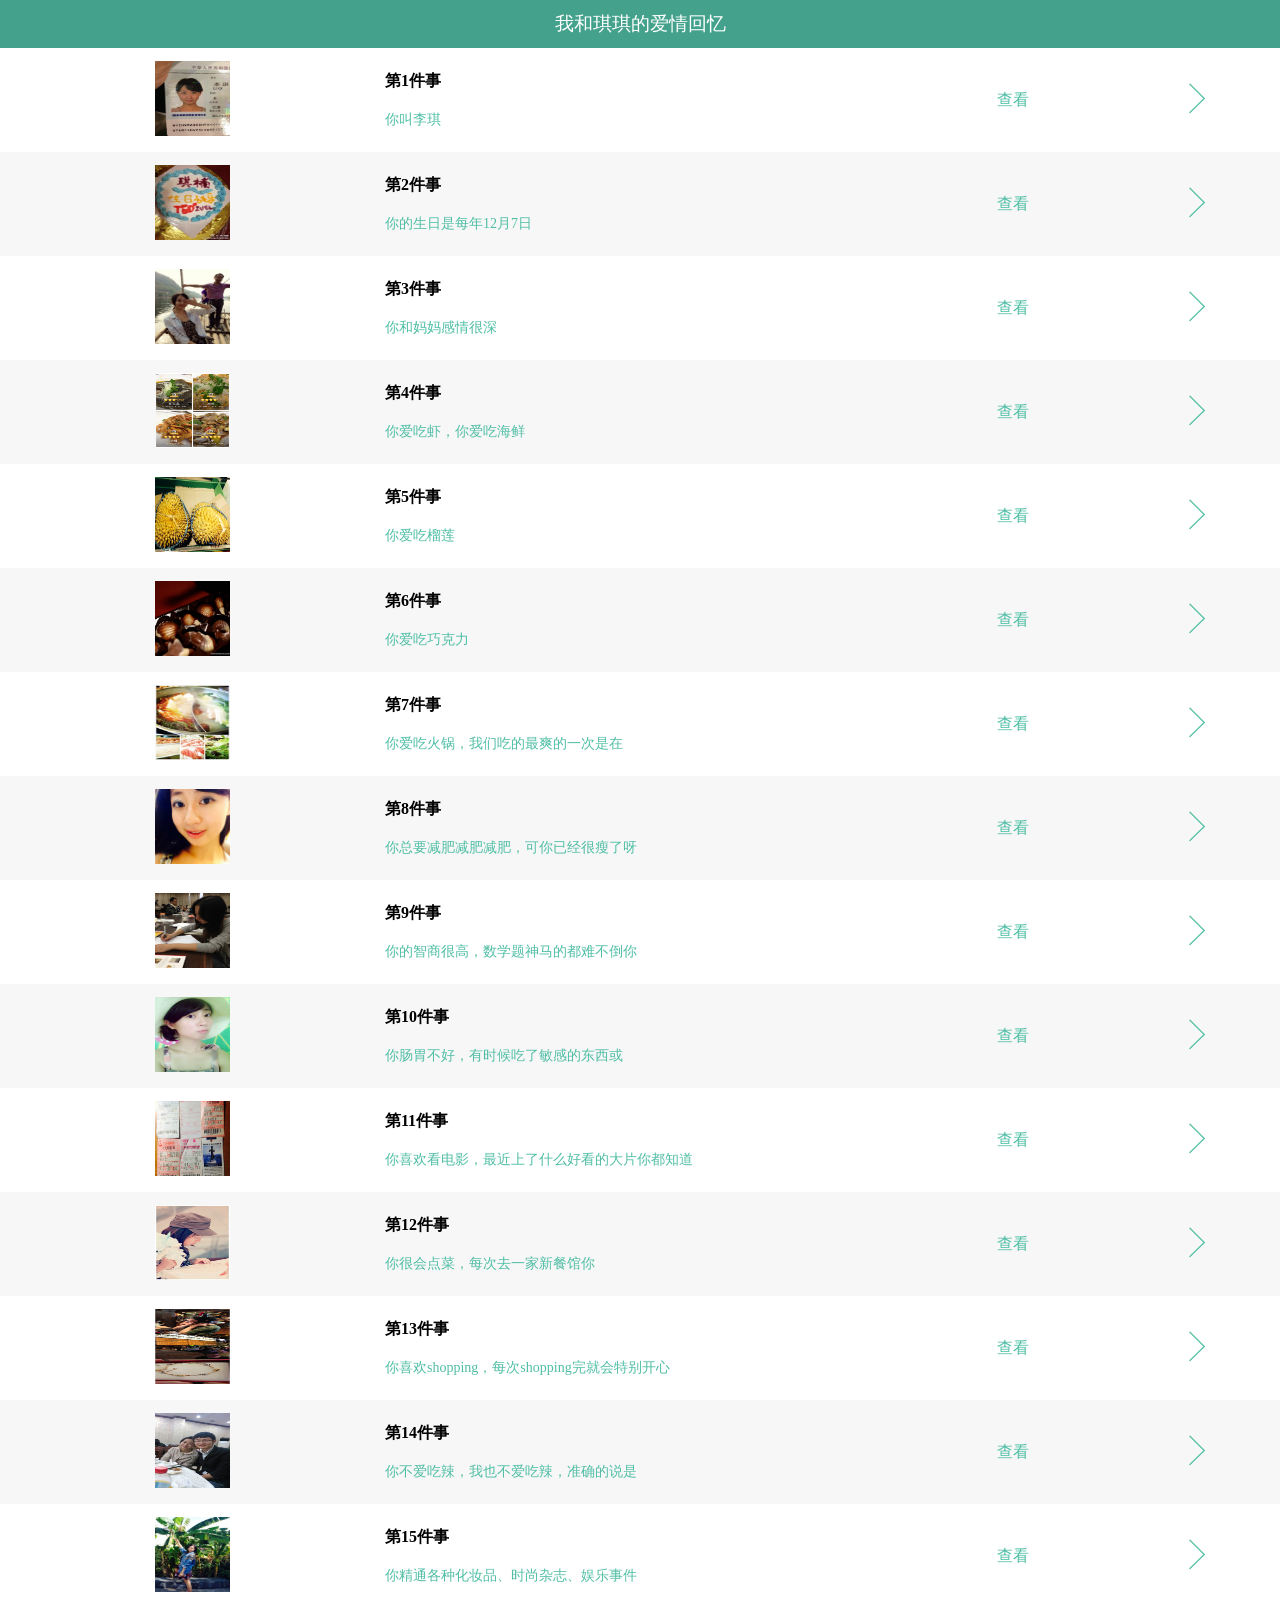
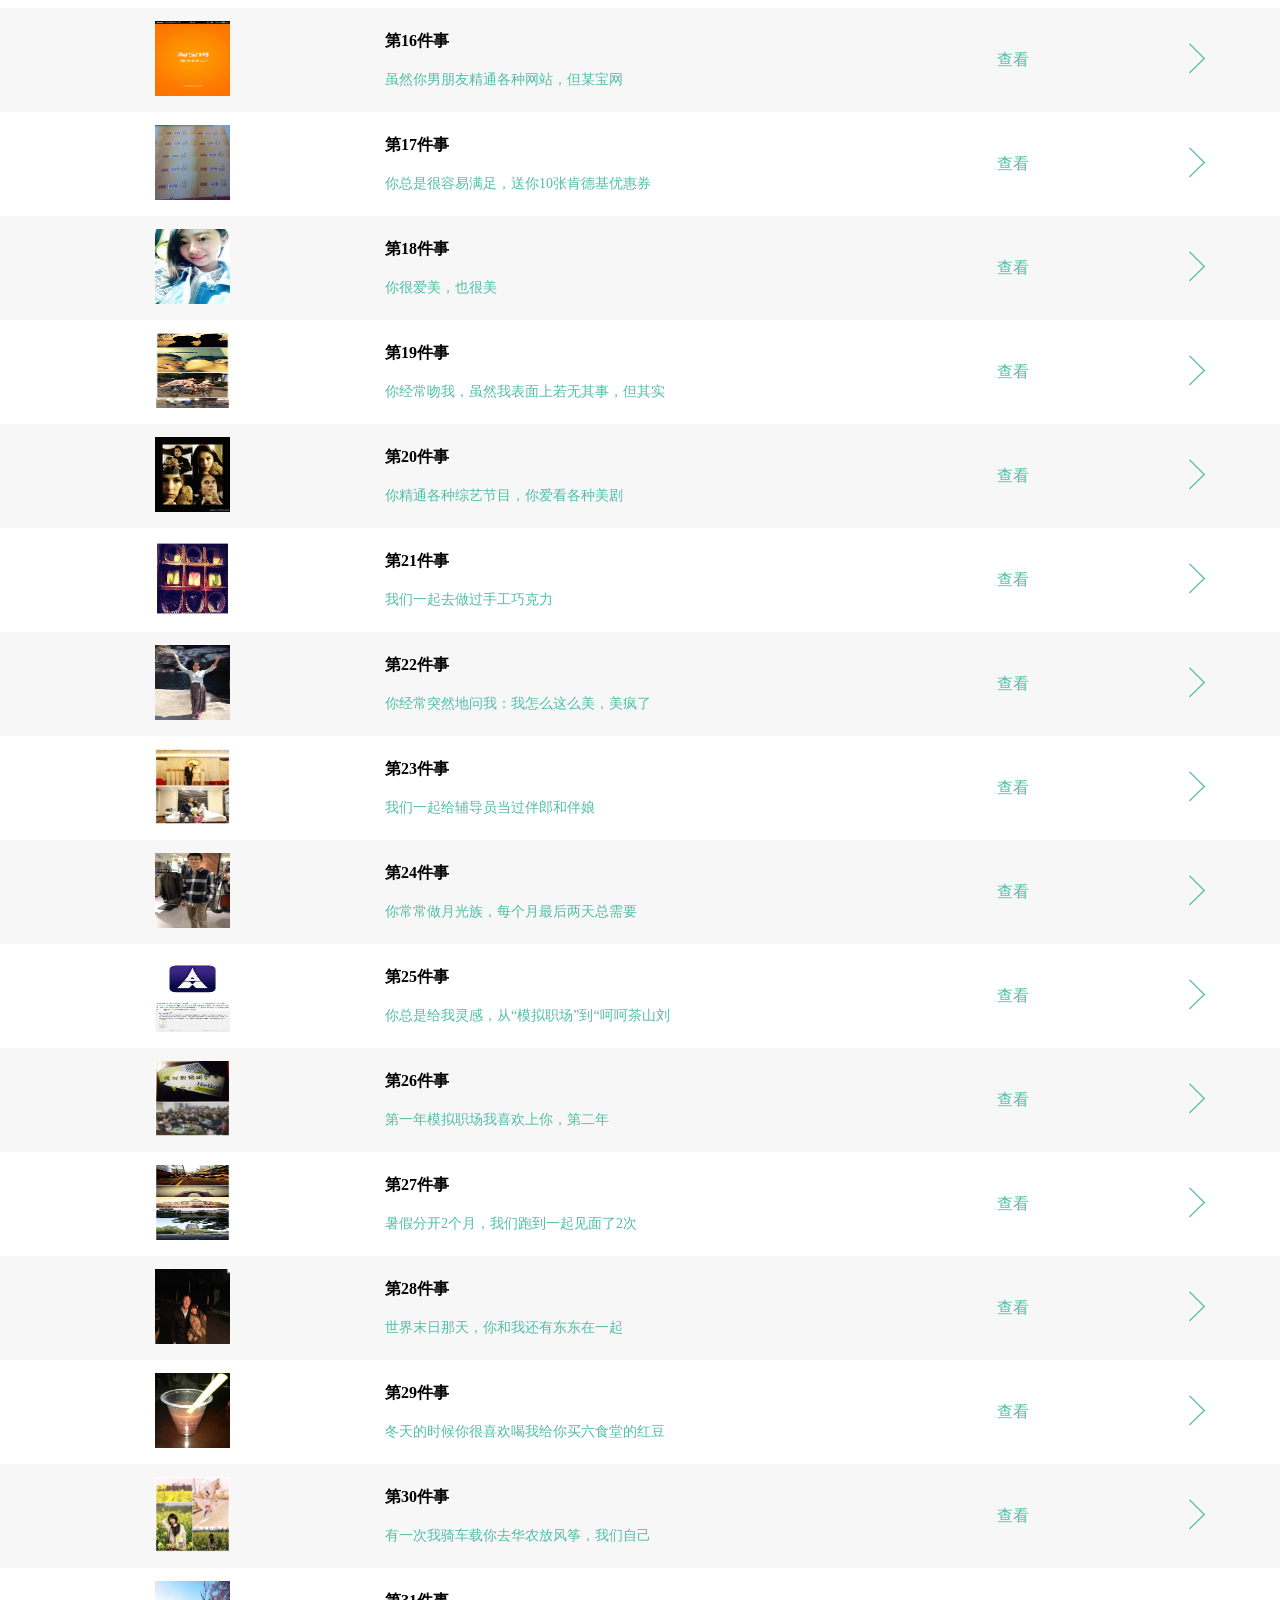
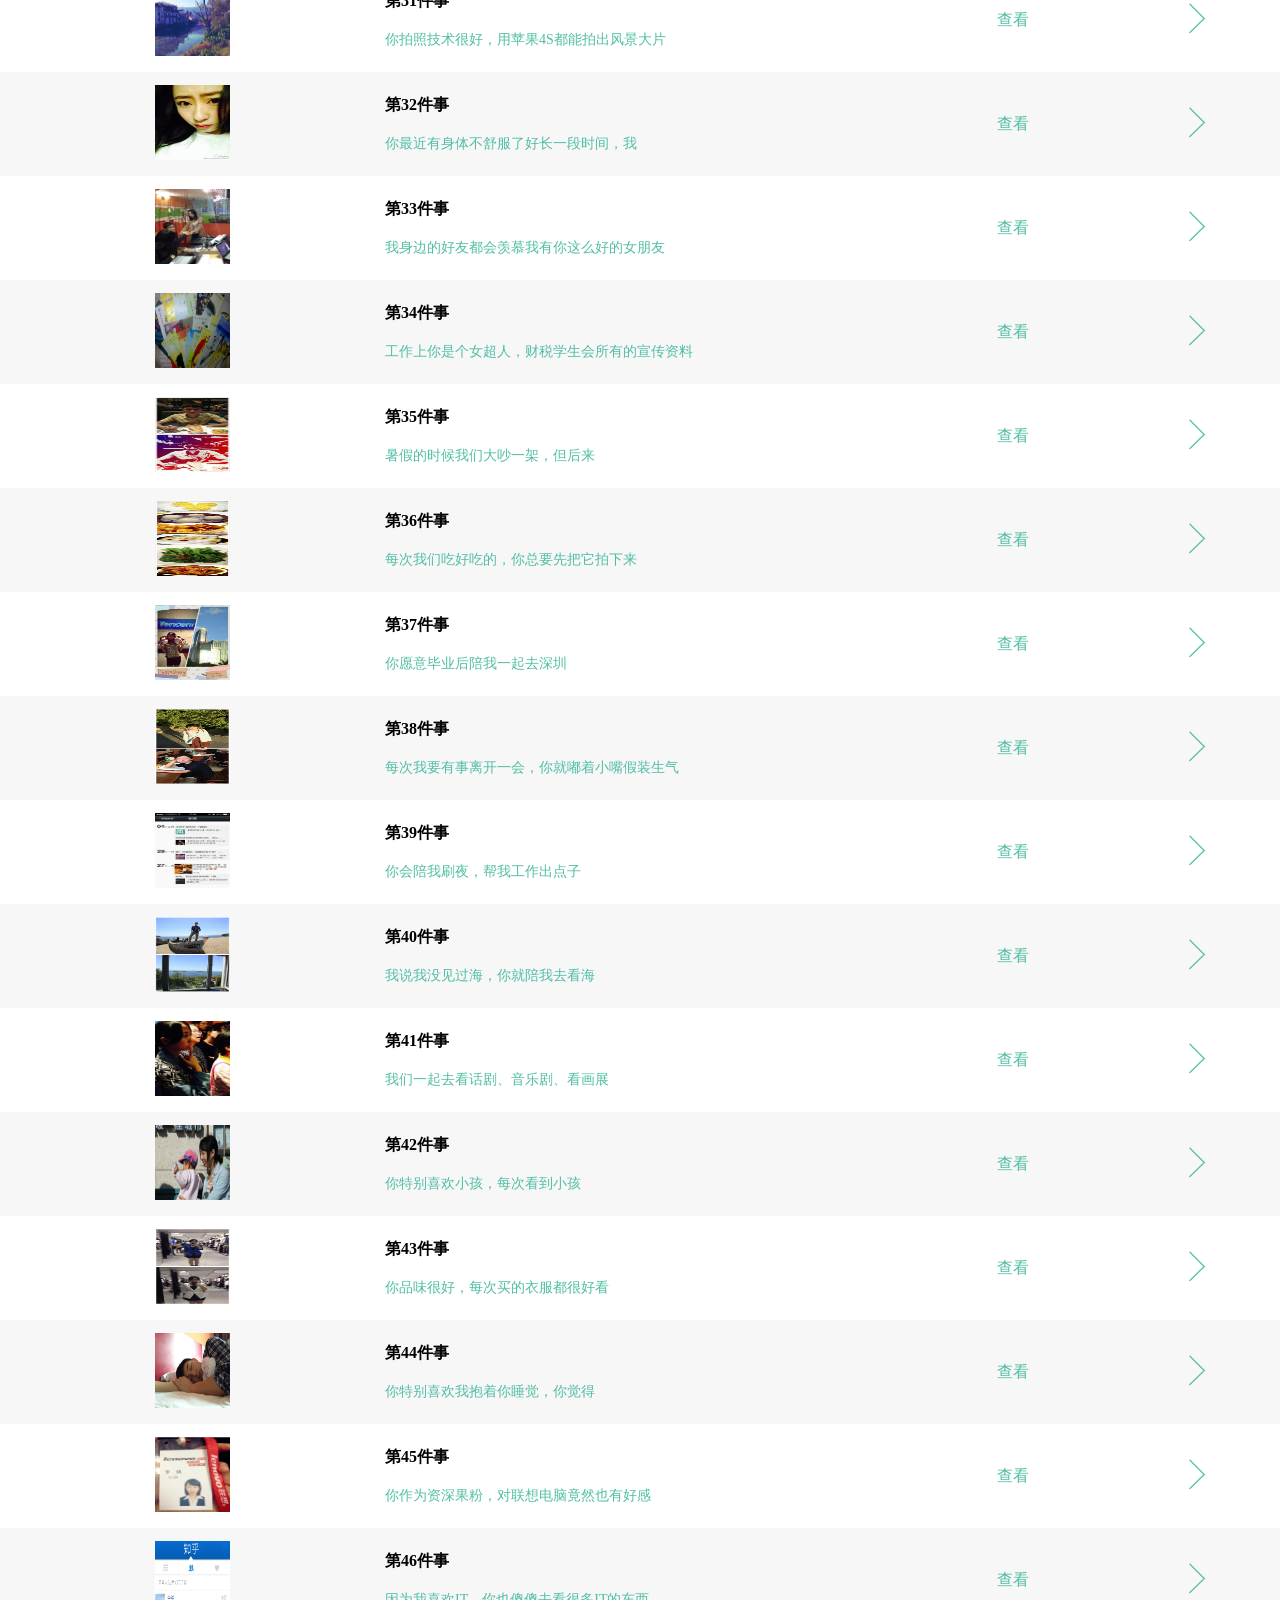
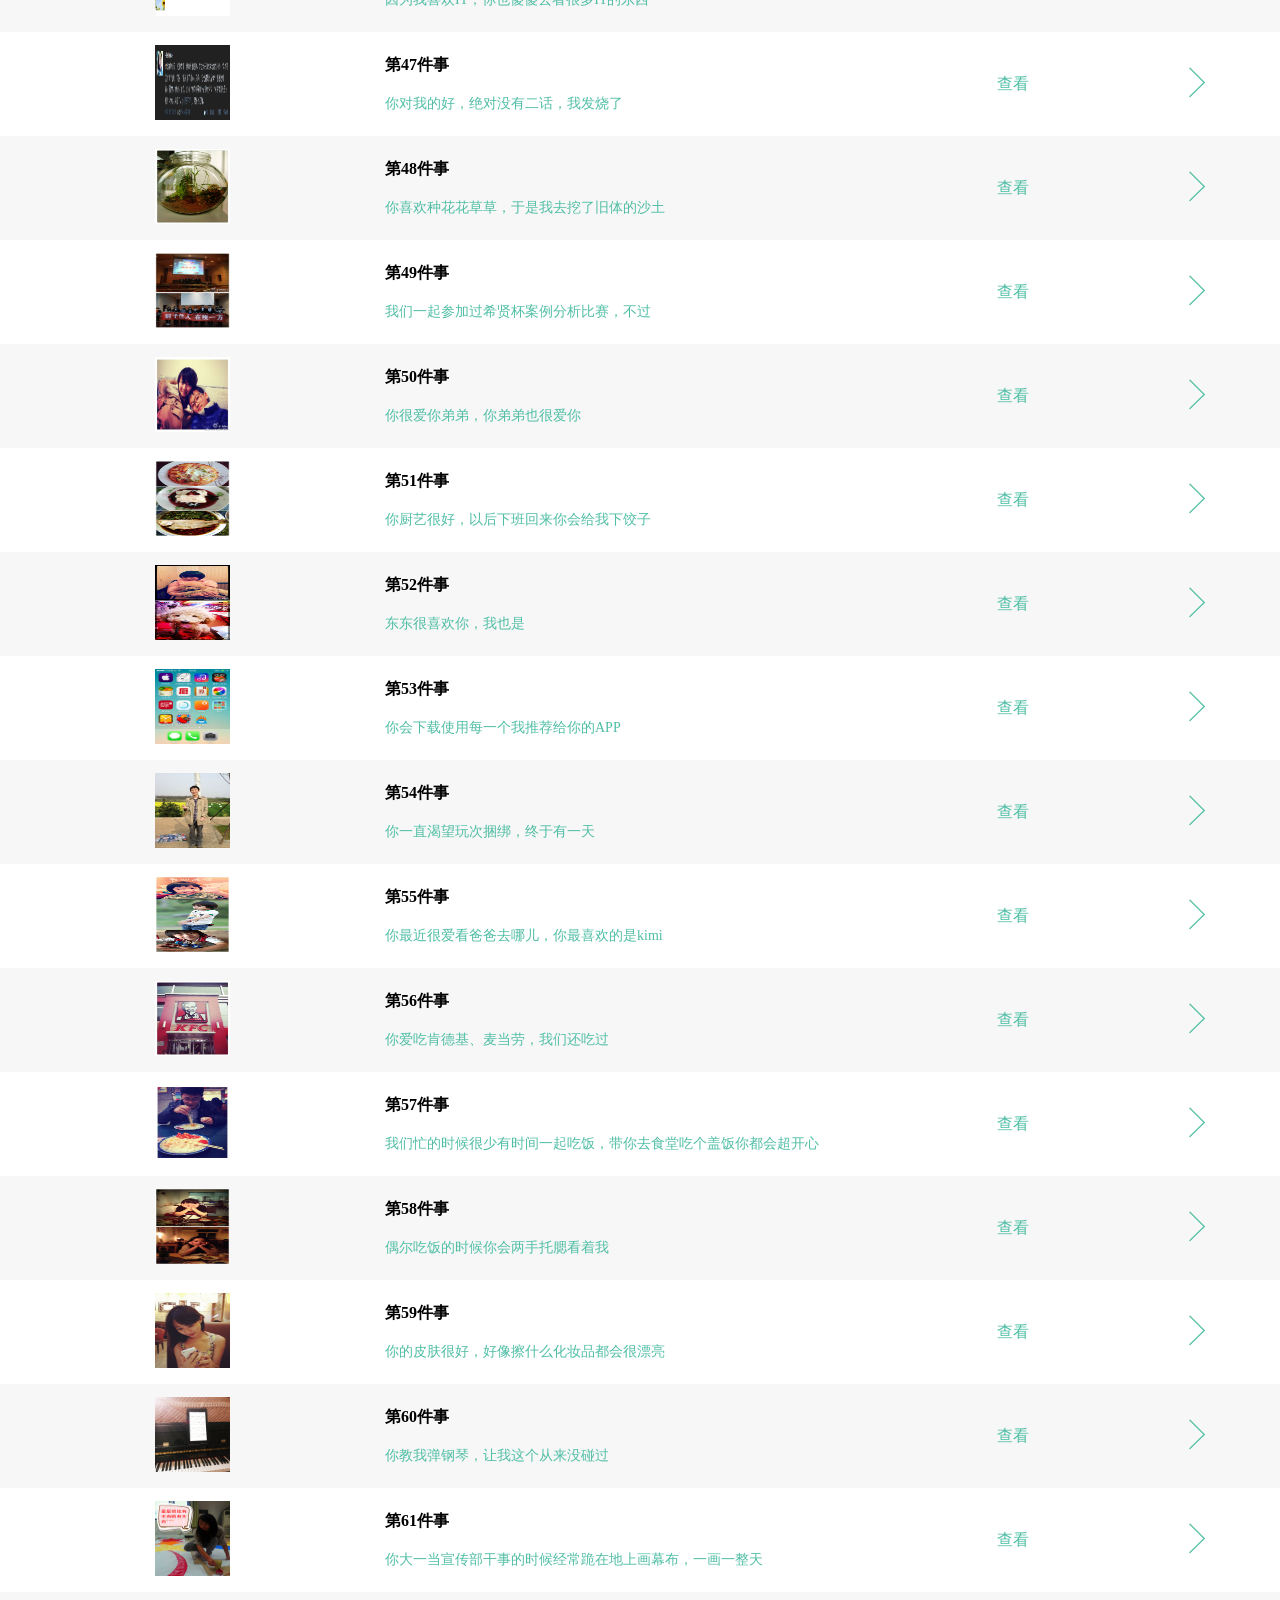
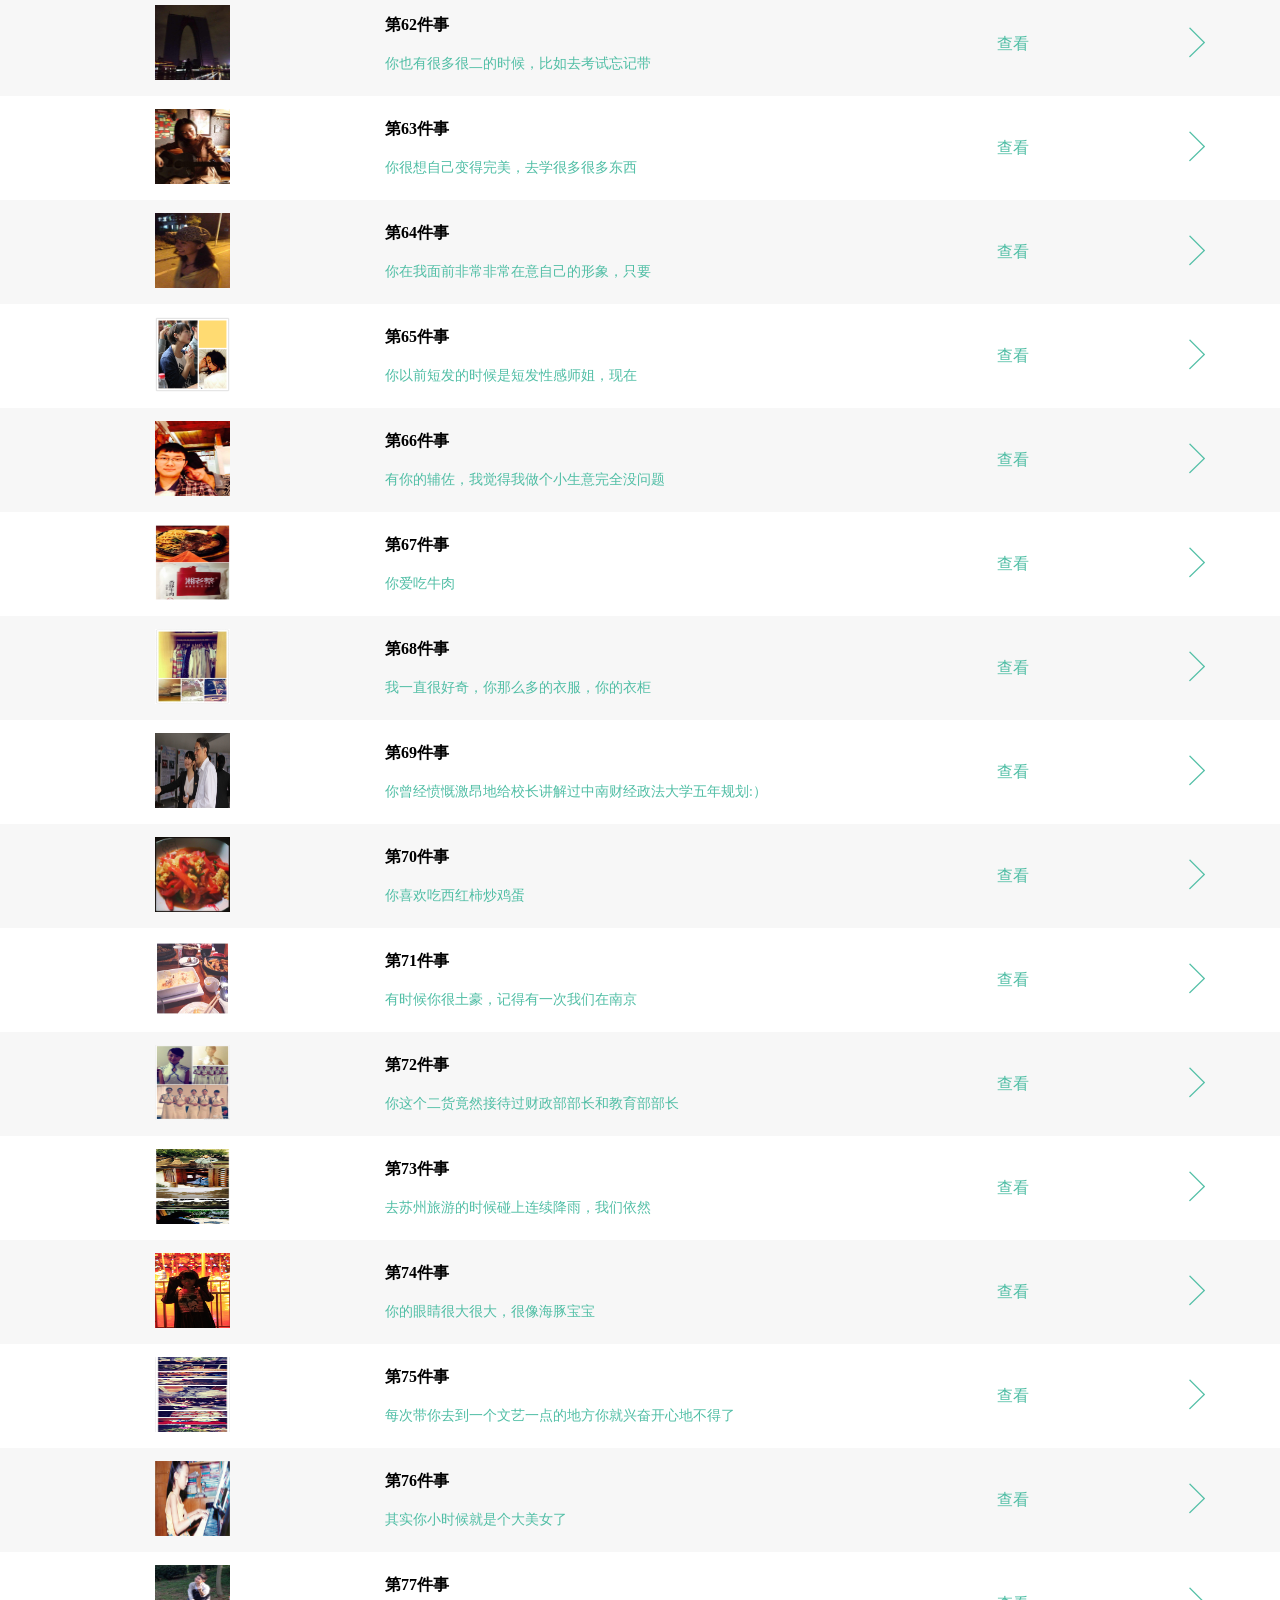
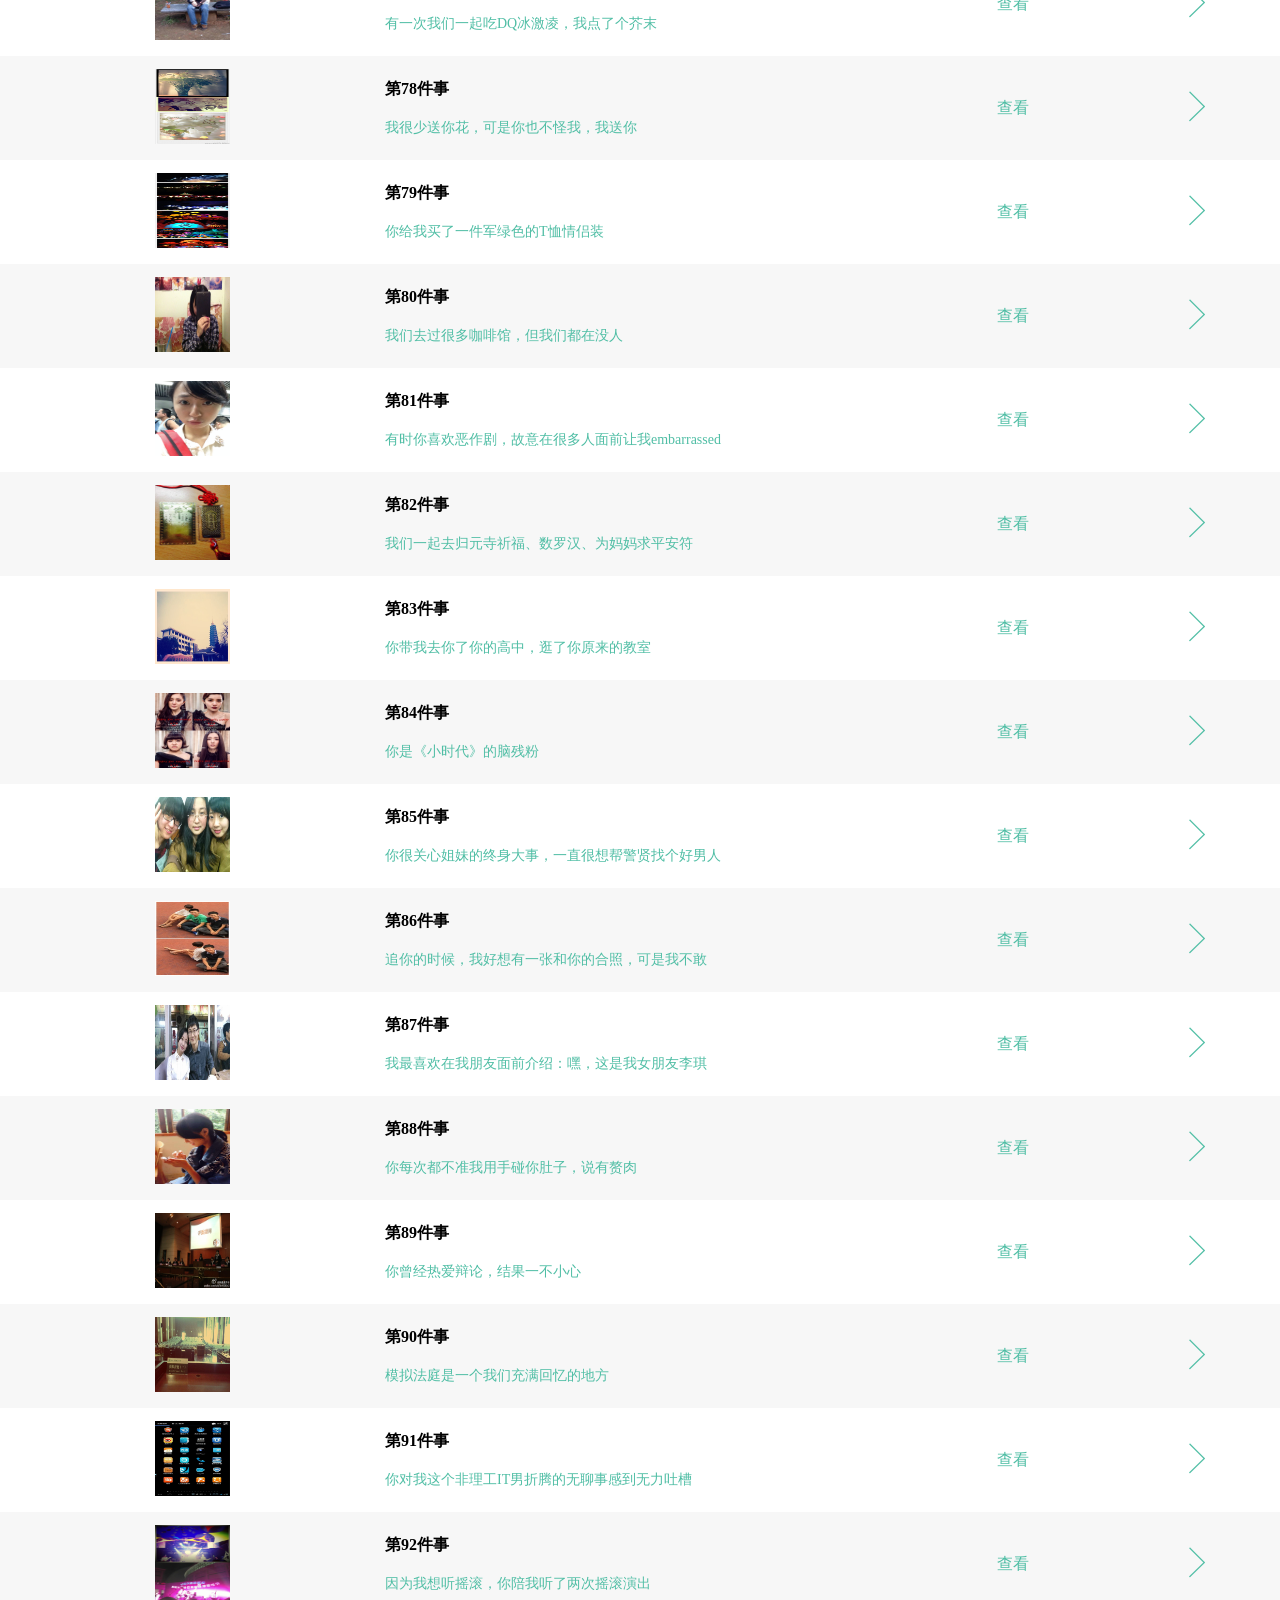
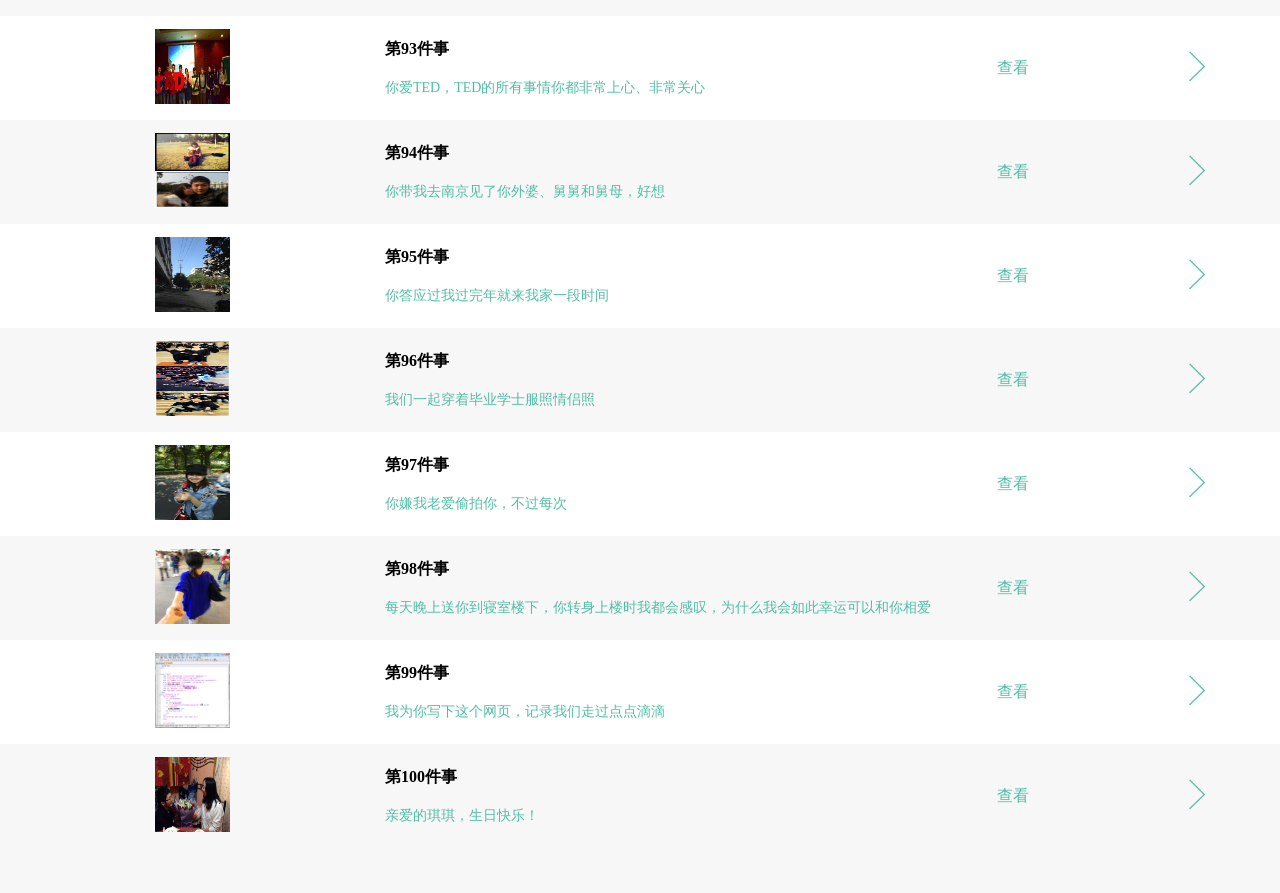
<file: index.html>
<!DOCTYPE html>
<!-- saved from url=(0042)http://lhcilq.duapp.com/love/lovelist.html -->
<html><head id="Head1"><meta http-equiv="Content-Type" content="text/html; charset=UTF-8">
    
    <meta content="yes" name="apple-mobile-web-app-capable">
    <meta name="viewport" content="width=device-width, minimum-scale=1, maximum-scale=1">
    <link href="./我和琪琪的一百件事_files/style.css" rel="stylesheet" type="text/css">
    <title>我和琪琪的一百件事</title>
    <meta name="keywords" content="我和琪琪的一百件事">
    <meta name="description" content="我和琪琪的一百件事">
    <meta name="Robots" content="all">
    <script src="./我和琪琪的一百件事_files/jquery.js" type="text/javascript"></script><style type="text/css"></style>
    <script type="text/javascript">
        $(function () {
			
           $(".list span[class!='listT']").click(function() 			{
                 $(".list span[class!='listT']").attr("class", "seach");
                 $(this).attr("class", "Selected");
            });
			
		
			
			$(".list2 span[class!='listT']").click(function () {
                $(".list2 span[class!='listT']").attr("class", "seach");
                 $(this).attr("class", "Selected");
            });
			
			
            $(".tb:even").css("background-color", "#FFFFFF");
        });
    </script>
    
    <script type="text/javascript">
    document.addEventListener('WeixinJSBridgeReady', function onBridgeReady() 
    {
        WeixinJSBridge.call('hideToolbar');
    });
</script>
    
</head>
<body style="padding-top: 0;">
    <div class="wwwhole">
        <div class="proheadleft">
        </div>
        <div class="proheadright">
        </div>
        <div class="title">
            我和琪琪的爱情回忆</div>
        <div style="clear: both;">
        </div>
    </div>
    
    <table class="tb" style="width: 100%; background-color: rgb(255, 255, 255);" id="1">
       <tbody>
            <tr onclick="javascript:location.href=&#39;love1.html&#39;">
                <td align="center" style="width: 30%;height:100px"><img src="./我和琪琪的一百件事_files/love1.JPG" width="75px" height="75px">
                </td>
                <td align="left" style="width: 48%">
                <h4>第1件事&nbsp;&nbsp;   &nbsp;&nbsp;</h4>
                <span style="color:#50bea5;font-size:14px;">
                <br>你叫李琪<br></span>
                </td>
                <td align="left" style="width: 15%">
                 <span style="color:#50bea5">查看</span>
                </td>
                <td align="left" style="width: 8%">
                    <img src="./我和琪琪的一百件事_files/point.png" height="20%">
                </td>
            </tr>
        </tbody>
    </table> 
    
	    <table class="tb" style="width: 100%;" id="2">
       <tbody>
            <tr onclick="javascript:location.href=&#39;love2.html&#39;">
                <td align="center" style="width: 30%;height:100px"><img src="./我和琪琪的一百件事_files/love2.jpg" width="75px" height="75px">
                </td>
                <td align="left" style="width: 48%">
                <h4>第2件事&nbsp;&nbsp;   &nbsp;&nbsp;</h4>
                <span style="color:#50bea5;font-size:14px;">
                <br>你的生日是每年12月7日<br></span>
                </td>
                <td align="left" style="width: 15%">
                 <span style="color:#50bea5">查看</span>
                </td>
                <td align="left" style="width: 8%">
                    <img src="./我和琪琪的一百件事_files/point.png" height="20%">
                </td>
            </tr>
        </tbody>
    </table> 
		    <table class="tb" style="width: 100%; background-color: rgb(255, 255, 255);" id="3">
       <tbody>
            <tr onclick="javascript:location.href=&#39;love3.html&#39;">
                <td align="center" style="width: 30%;height:100px"><img src="./我和琪琪的一百件事_files/love3.jpg" width="75px" height="75px">
                </td>
                <td align="left" style="width: 48%">
                <h4>第3件事&nbsp;&nbsp;   &nbsp;&nbsp;</h4>
                <span style="color:#50bea5;font-size:14px;">
                <br>你和妈妈感情很深<br></span>
                </td>
                <td align="left" style="width: 15%">
                 <span style="color:#50bea5">查看</span>
                </td>
                <td align="left" style="width: 8%">
                    <img src="./我和琪琪的一百件事_files/point.png" height="20%">
                </td>
            </tr>
        </tbody>
    </table> 
	
	    <table class="tb" style="width: 100%;" id="4">
       <tbody>
            <tr onclick="javascript:location.href=&#39;love4.html&#39;">
                <td align="center" style="width: 30%;height:100px"><img src="./我和琪琪的一百件事_files/love4.png" width="75px" height="75px">
                </td>
                <td align="left" style="width: 48%">
                <h4>第4件事&nbsp;&nbsp;   &nbsp;&nbsp;</h4>
                <span style="color:#50bea5;font-size:14px;">
                <br>你爱吃虾，你爱吃海鲜<br></span>
                </td>
                <td align="left" style="width: 15%">
                 <span style="color:#50bea5">查看</span>
                </td>
                <td align="left" style="width: 8%">
                    <img src="./我和琪琪的一百件事_files/point.png" height="20%">
                </td>
            </tr>
        </tbody>
    </table> 
		
	    <table class="tb" style="width: 100%; background-color: rgb(255, 255, 255);" id="5">
       <tbody>
            <tr onclick="javascript:location.href=&#39;love5.html&#39;">
                <td align="center" style="width: 30%;height:100px"><img src="./我和琪琪的一百件事_files/love5.jpg" width="75px" height="75px">
                </td>
                <td align="left" style="width: 48%">
                <h4>第5件事&nbsp;&nbsp;   &nbsp;&nbsp;</h4>
                <span style="color:#50bea5;font-size:14px;">
                <br>你爱吃榴莲<br></span>
                </td>
                <td align="left" style="width: 15%">
                 <span style="color:#50bea5">查看</span>
                </td>
                <td align="left" style="width: 8%">
                    <img src="./我和琪琪的一百件事_files/point.png" height="20%">
                </td>
            </tr>
        </tbody>
    </table> 
		
	    <table class="tb" style="width: 100%;" id="6">
       <tbody>
            <tr onclick="javascript:location.href=&#39;love6.html&#39;">
                <td align="center" style="width: 30%;height:100px"><img src="./我和琪琪的一百件事_files/love6.jpg" width="75px" height="75px">
                </td>
                <td align="left" style="width: 48%">
                <h4>第6件事&nbsp;&nbsp;   &nbsp;&nbsp;</h4>
                <span style="color:#50bea5;font-size:14px;">
                <br>你爱吃巧克力<br></span>
                </td>
                <td align="left" style="width: 15%">
                 <span style="color:#50bea5">查看</span>
                </td>
                <td align="left" style="width: 8%">
                    <img src="./我和琪琪的一百件事_files/point.png" height="20%">
                </td>
            </tr>
        </tbody>
    </table> 
		
	    <table class="tb" style="width: 100%; background-color: rgb(255, 255, 255);" id="7">
       <tbody>
            <tr onclick="javascript:location.href=&#39;love7.html&#39;">
                <td align="center" style="width: 30%;height:100px"><img src="./我和琪琪的一百件事_files/love7.png" width="75px" height="75px">
                </td>
                <td align="left" style="width: 48%">
                <h4>第7件事&nbsp;&nbsp;   &nbsp;&nbsp;</h4>
                <span style="color:#50bea5;font-size:14px;">
                <br>你爱吃火锅，我们吃的最爽的一次是在<br></span>
                </td>
                <td align="left" style="width: 15%">
                 <span style="color:#50bea5">查看</span>
                </td>
                <td align="left" style="width: 8%">
                    <img src="./我和琪琪的一百件事_files/point.png" height="20%">
                </td>
            </tr>
        </tbody>
    </table> 
		
	    <table class="tb" style="width: 100%;" id="8">
       <tbody>
            <tr onclick="javascript:location.href=&#39;love8.html&#39;">
                <td align="center" style="width: 30%;height:100px"><img src="./我和琪琪的一百件事_files/love8.jpg" width="75px" height="75px">
                </td>
                <td align="left" style="width: 48%">
                <h4>第8件事&nbsp;&nbsp;   &nbsp;&nbsp;</h4>
                <span style="color:#50bea5;font-size:14px;">
                <br>你总要减肥减肥减肥，可你已经很瘦了呀<br></span>
                </td>
                <td align="left" style="width: 15%">
                 <span style="color:#50bea5">查看</span>
                </td>
                <td align="left" style="width: 8%">
                    <img src="./我和琪琪的一百件事_files/point.png" height="20%">
                </td>
            </tr>
        </tbody>
    </table> 
		
	    <table class="tb" style="width: 100%; background-color: rgb(255, 255, 255);" id="9">
       <tbody>
            <tr onclick="javascript:location.href=&#39;love9.html&#39;">
                <td align="center" style="width: 30%;height:100px"><img src="./我和琪琪的一百件事_files/love9.jpg" width="75px" height="75px">
                </td>
                <td align="left" style="width: 48%">
                <h4>第9件事&nbsp;&nbsp;   &nbsp;&nbsp;</h4>
                <span style="color:#50bea5;font-size:14px;">
                <br>你的智商很高，数学题神马的都难不倒你<br></span>
                </td>
                <td align="left" style="width: 15%">
                 <span style="color:#50bea5">查看</span>
                </td>
                <td align="left" style="width: 8%">
                    <img src="./我和琪琪的一百件事_files/point.png" height="20%">
                </td>
            </tr>
        </tbody>
    </table> 
		
	    <table class="tb" style="width: 100%;" id="10">
       <tbody>
            <tr onclick="javascript:location.href=&#39;love10.html&#39;">
                <td align="center" style="width: 30%;height:100px"><img src="./我和琪琪的一百件事_files/love10.jpg" width="75px" height="75px">
                </td>
                <td align="left" style="width: 48%">
                <h4>第10件事&nbsp;&nbsp;   &nbsp;&nbsp;</h4>
                <span style="color:#50bea5;font-size:14px;">
                <br>你肠胃不好，有时候吃了敏感的东西或<br></span>
                </td>
                <td align="left" style="width: 15%">
                 <span style="color:#50bea5">查看</span>
                </td>
                <td align="left" style="width: 8%">
                    <img src="./我和琪琪的一百件事_files/point.png" height="20%">
                </td>
            </tr>
        </tbody>
    </table> 
		
	    <table class="tb" style="width: 100%; background-color: rgb(255, 255, 255);" id="11">
       <tbody>
            <tr onclick="javascript:location.href=&#39;love11.html&#39;">
                <td align="center" style="width: 30%;height:100px"><img src="./我和琪琪的一百件事_files/love11.jpg" width="75px" height="75px">
                </td>
                <td align="left" style="width: 48%">
                <h4>第11件事&nbsp;&nbsp;   &nbsp;&nbsp;</h4>
                <span style="color:#50bea5;font-size:14px;">
                <br>你喜欢看电影，最近上了什么好看的大片你都知道<br></span>
                </td>
                <td align="left" style="width: 15%">
                 <span style="color:#50bea5">查看</span>
                </td>
                <td align="left" style="width: 8%">
                    <img src="./我和琪琪的一百件事_files/point.png" height="20%">
                </td>
            </tr>
        </tbody>
    </table> 
		
	    <table class="tb" style="width: 100%;" id="12">
       <tbody>
            <tr onclick="javascript:location.href=&#39;love12.html&#39;">
                <td align="center" style="width: 30%;height:100px"><img src="./我和琪琪的一百件事_files/love12.png" width="75px" height="75px">
                </td>
                <td align="left" style="width: 48%">
                <h4>第12件事&nbsp;&nbsp;   &nbsp;&nbsp;</h4>
                <span style="color:#50bea5;font-size:14px;">
                <br>你很会点菜，每次去一家新餐馆你<br></span>
                </td>
                <td align="left" style="width: 15%">
                 <span style="color:#50bea5">查看</span>
                </td>
                <td align="left" style="width: 8%">
                    <img src="./我和琪琪的一百件事_files/point.png" height="20%">
                </td>
            </tr>
        </tbody>
    </table> 
		
	    <table class="tb" style="width: 100%; background-color: rgb(255, 255, 255);" id="13">
       <tbody>
            <tr onclick="javascript:location.href=&#39;love13.html&#39;">
                <td align="center" style="width: 30%;height:100px"><img src="./我和琪琪的一百件事_files/love13.jpg" width="75px" height="75px">
                </td>
                <td align="left" style="width: 48%">
                <h4>第13件事&nbsp;&nbsp;   &nbsp;&nbsp;</h4>
                <span style="color:#50bea5;font-size:14px;">
                <br>你喜欢shopping，每次shopping完就会特别开心<br></span>
                </td>
                <td align="left" style="width: 15%">
                 <span style="color:#50bea5">查看</span>
                </td>
                <td align="left" style="width: 8%">
                    <img src="./我和琪琪的一百件事_files/point.png" height="20%">
                </td>
            </tr>
        </tbody>
    </table> 
		
	    <table class="tb" style="width: 100%;" id="14">
       <tbody>
            <tr onclick="javascript:location.href=&#39;love14.html&#39;">
                <td align="center" style="width: 30%;height:100px"><img src="./我和琪琪的一百件事_files/love14.jpg" width="75px" height="75px">
                </td>
                <td align="left" style="width: 48%">
                <h4>第14件事&nbsp;&nbsp;   &nbsp;&nbsp;</h4>
                <span style="color:#50bea5;font-size:14px;">
                <br>你不爱吃辣，我也不爱吃辣，准确的说是<br></span>
                </td>
                <td align="left" style="width: 15%">
                 <span style="color:#50bea5">查看</span>
                </td>
                <td align="left" style="width: 8%">
                    <img src="./我和琪琪的一百件事_files/point.png" height="20%">
                </td>
            </tr>
        </tbody>
    </table> 
		
	    <table class="tb" style="width: 100%; background-color: rgb(255, 255, 255);" id="15">
       <tbody>
            <tr onclick="javascript:location.href=&#39;love15.html&#39;">
                <td align="center" style="width: 30%;height:100px"><img src="./我和琪琪的一百件事_files/love15.jpg" width="75px" height="75px">
                </td>
                <td align="left" style="width: 48%">
                <h4>第15件事&nbsp;&nbsp;   &nbsp;&nbsp;</h4>
                <span style="color:#50bea5;font-size:14px;">
                <br>你精通各种化妆品、时尚杂志、娱乐事件<br></span>
                </td>
                <td align="left" style="width: 15%">
                 <span style="color:#50bea5">查看</span>
                </td>
                <td align="left" style="width: 8%">
                    <img src="./我和琪琪的一百件事_files/point.png" height="20%">
                </td>
            </tr>
        </tbody>
    </table> 
		
	    <table class="tb" style="width: 100%;" id="16">
       <tbody>
            <tr onclick="javascript:location.href=&#39;love16.html&#39;">
                <td align="center" style="width: 30%;height:100px"><img src="./我和琪琪的一百件事_files/love16.jpg" width="75px" height="75px">
                </td>
                <td align="left" style="width: 48%">
                <h4>第16件事&nbsp;&nbsp;   &nbsp;&nbsp;</h4>
                <span style="color:#50bea5;font-size:14px;">
                <br>虽然你男朋友精通各种网站，但某宝网<br></span>
                </td>
                <td align="left" style="width: 15%">
                 <span style="color:#50bea5">查看</span>
                </td>
                <td align="left" style="width: 8%">
                    <img src="./我和琪琪的一百件事_files/point.png" height="20%">
                </td>
            </tr>
        </tbody>
    </table> 
		
	    <table class="tb" style="width: 100%; background-color: rgb(255, 255, 255);" id="17">
       <tbody>
            <tr onclick="javascript:location.href=&#39;love17.html&#39;">
                <td align="center" style="width: 30%;height:100px"><img src="./我和琪琪的一百件事_files/love17.jpg" width="75px" height="75px">
                </td>
                <td align="left" style="width: 48%">
                <h4>第17件事&nbsp;&nbsp;   &nbsp;&nbsp;</h4>
                <span style="color:#50bea5;font-size:14px;">
                <br>你总是很容易满足，送你10张肯德基优惠券<br></span>
                </td>
                <td align="left" style="width: 15%">
                 <span style="color:#50bea5">查看</span>
                </td>
                <td align="left" style="width: 8%">
                    <img src="./我和琪琪的一百件事_files/point.png" height="20%">
                </td>
            </tr>
        </tbody>
    </table> 
		
	    <table class="tb" style="width: 100%;" id="18">
       <tbody>
            <tr onclick="javascript:location.href=&#39;love1.html8&#39;">
                <td align="center" style="width: 30%;height:100px"><img src="./我和琪琪的一百件事_files/love18.jpg" width="75px" height="75px">
                </td>
                <td align="left" style="width: 48%">
                <h4>第18件事&nbsp;&nbsp;   &nbsp;&nbsp;</h4>
                <span style="color:#50bea5;font-size:14px;">
                <br>你很爱美，也很美<br></span>
                </td>
                <td align="left" style="width: 15%">
                 <span style="color:#50bea5">查看</span>
                </td>
                <td align="left" style="width: 8%">
                    <img src="./我和琪琪的一百件事_files/point.png" height="20%">
                </td>
            </tr>
        </tbody>
    </table> 
		
	    <table class="tb" style="width: 100%; background-color: rgb(255, 255, 255);" id="19">
       <tbody>
            <tr onclick="javascript:location.href=&#39;love19.html&#39;">
                <td align="center" style="width: 30%;height:100px"><img src="./我和琪琪的一百件事_files/love19.jpg" width="75px" height="75px">
                </td>
                <td align="left" style="width: 48%">
                <h4>第19件事&nbsp;&nbsp;   &nbsp;&nbsp;</h4>
                <span style="color:#50bea5;font-size:14px;">
                <br>你经常吻我，虽然我表面上若无其事，但其实<br></span>
                </td>
                <td align="left" style="width: 15%">
                 <span style="color:#50bea5">查看</span>
                </td>
                <td align="left" style="width: 8%">
                    <img src="./我和琪琪的一百件事_files/point.png" height="20%">
                </td>
            </tr>
        </tbody>
    </table> 
		
	    <table class="tb" style="width: 100%;" id="20">
       <tbody>
            <tr onclick="javascript:location.href=&#39;love20.html&#39;">
                <td align="center" style="width: 30%;height:100px"><img src="./我和琪琪的一百件事_files/love20.jpg" width="75px" height="75px">
                </td>
                <td align="left" style="width: 48%">
                <h4>第20件事&nbsp;&nbsp;   &nbsp;&nbsp;</h4>
                <span style="color:#50bea5;font-size:14px;">
                <br>你精通各种综艺节目，你爱看各种美剧<br></span>
                </td>
                <td align="left" style="width: 15%">
                 <span style="color:#50bea5">查看</span>
                </td>
                <td align="left" style="width: 8%">
                    <img src="./我和琪琪的一百件事_files/point.png" height="20%">
                </td>
            </tr>
        </tbody>
    </table> 
		
	    <table class="tb" style="width: 100%; background-color: rgb(255, 255, 255);" id="21">
       <tbody>
            <tr onclick="javascript:location.href=&#39;love21.html&#39;">
                <td align="center" style="width: 30%;height:100px"><img src="./我和琪琪的一百件事_files/love21.jpg" width="75px" height="75px">
                </td>
                <td align="left" style="width: 48%">
                <h4>第21件事&nbsp;&nbsp;   &nbsp;&nbsp;</h4>
                <span style="color:#50bea5;font-size:14px;">
                <br>我们一起去做过手工巧克力<br></span>
                </td>
                <td align="left" style="width: 15%">
                 <span style="color:#50bea5">查看</span>
                </td>
                <td align="left" style="width: 8%">
                    <img src="./我和琪琪的一百件事_files/point.png" height="20%">
                </td>
            </tr>
        </tbody>
    </table> 
		
	    <table class="tb" style="width: 100%;" id="22">
       <tbody>
            <tr onclick="javascript:location.href=&#39;love22.html&#39;">
                <td align="center" style="width: 30%;height:100px"><img src="./我和琪琪的一百件事_files/love22.JPG" width="75px" height="75px">
                </td>
                <td align="left" style="width: 48%">
                <h4>第22件事&nbsp;&nbsp;   &nbsp;&nbsp;</h4>
                <span style="color:#50bea5;font-size:14px;">
                <br>你经常突然地问我：我怎么这么美，美疯了<br></span>
                </td>
                <td align="left" style="width: 15%">
                 <span style="color:#50bea5">查看</span>
                </td>
                <td align="left" style="width: 8%">
                    <img src="./我和琪琪的一百件事_files/point.png" height="20%">
                </td>
            </tr>
        </tbody>
    </table> 
		
	    <table class="tb" style="width: 100%; background-color: rgb(255, 255, 255);" id="23">
       <tbody>
            <tr onclick="javascript:location.href=&#39;love23.html&#39;">
                <td align="center" style="width: 30%;height:100px"><img src="./我和琪琪的一百件事_files/love23.jpg" width="75px" height="75px">
                </td>
                <td align="left" style="width: 48%">
                <h4>第23件事&nbsp;&nbsp;   &nbsp;&nbsp;</h4>
                <span style="color:#50bea5;font-size:14px;">
                <br>我们一起给辅导员当过伴郎和伴娘<br></span>
                </td>
                <td align="left" style="width: 15%">
                 <span style="color:#50bea5">查看</span>
                </td>
                <td align="left" style="width: 8%">
                    <img src="./我和琪琪的一百件事_files/point.png" height="20%">
                </td>
            </tr>
        </tbody>
    </table> 
		
	    <table class="tb" style="width: 100%;" id="24">
       <tbody>
            <tr onclick="javascript:location.href=&#39;love24.html&#39;">
                <td align="center" style="width: 30%;height:100px"><img src="./我和琪琪的一百件事_files/love24.JPG" width="75px" height="75px">
                </td>
                <td align="left" style="width: 48%">
                <h4>第24件事&nbsp;&nbsp;   &nbsp;&nbsp;</h4>
                <span style="color:#50bea5;font-size:14px;">
                <br>你常常做月光族，每个月最后两天总需要<br></span>
                </td>
                <td align="left" style="width: 15%">
                 <span style="color:#50bea5">查看</span>
                </td>
                <td align="left" style="width: 8%">
                    <img src="./我和琪琪的一百件事_files/point.png" height="20%">
                </td>
            </tr>
        </tbody>
    </table> 
		
	    <table class="tb" style="width: 100%; background-color: rgb(255, 255, 255);" id="25">
       <tbody>
            <tr onclick="javascript:location.href=&#39;love25.html&#39;">
                <td align="center" style="width: 30%;height:100px"><img src="./我和琪琪的一百件事_files/love25.jpg" width="75px" height="75px">
                </td>
                <td align="left" style="width: 48%">
                <h4>第25件事&nbsp;&nbsp;   &nbsp;&nbsp;</h4>
                <span style="color:#50bea5;font-size:14px;">
                <br>你总是给我灵感，从“模拟职场”到“呵呵茶山刘<br></span>
                </td>
                <td align="left" style="width: 15%">
                 <span style="color:#50bea5">查看</span>
                </td>
                <td align="left" style="width: 8%">
                    <img src="./我和琪琪的一百件事_files/point.png" height="20%">
                </td>
            </tr>
        </tbody>
    </table> 
		
	    <table class="tb" style="width: 100%;" id="26">
       <tbody>
            <tr onclick="javascript:location.href=&#39;love26.html&#39;">
                <td align="center" style="width: 30%;height:100px"><img src="./我和琪琪的一百件事_files/love26.jpg" width="75px" height="75px">
                </td>
                <td align="left" style="width: 48%">
                <h4>第26件事&nbsp;&nbsp;   &nbsp;&nbsp;</h4>
                <span style="color:#50bea5;font-size:14px;">
                <br>第一年模拟职场我喜欢上你，第二年<br></span>
                </td>
                <td align="left" style="width: 15%">
                 <span style="color:#50bea5">查看</span>
                </td>
                <td align="left" style="width: 8%">
                    <img src="./我和琪琪的一百件事_files/point.png" height="20%">
                </td>
            </tr>
        </tbody>
    </table> 
		
	    <table class="tb" style="width: 100%; background-color: rgb(255, 255, 255);" id="27">
       <tbody>
            <tr onclick="javascript:location.href=&#39;love27.html&#39;">
                <td align="center" style="width: 30%;height:100px"><img src="./我和琪琪的一百件事_files/love27.jpg" width="75px" height="75px">
                </td>
                <td align="left" style="width: 48%">
                <h4>第27件事&nbsp;&nbsp;   &nbsp;&nbsp;</h4>
                <span style="color:#50bea5;font-size:14px;">
                <br>暑假分开2个月，我们跑到一起见面了2次<br></span>
                </td>
                <td align="left" style="width: 15%">
                 <span style="color:#50bea5">查看</span>
                </td>
                <td align="left" style="width: 8%">
                    <img src="./我和琪琪的一百件事_files/point.png" height="20%">
                </td>
            </tr>
        </tbody>
    </table> 
		
	    <table class="tb" style="width: 100%;" id="28">
       <tbody>
            <tr onclick="javascript:location.href=&#39;love28.html&#39;">
                <td align="center" style="width: 30%;height:100px"><img src="./我和琪琪的一百件事_files/love28.jpg" width="75px" height="75px">
                </td>
                <td align="left" style="width: 48%">
                <h4>第28件事&nbsp;&nbsp;   &nbsp;&nbsp;</h4>
                <span style="color:#50bea5;font-size:14px;">
                <br>世界末日那天，你和我还有东东在一起<br></span>
                </td>
                <td align="left" style="width: 15%">
                 <span style="color:#50bea5">查看</span>
                </td>
                <td align="left" style="width: 8%">
                    <img src="./我和琪琪的一百件事_files/point.png" height="20%">
                </td>
            </tr>
        </tbody>
    </table> 
		
	    <table class="tb" style="width: 100%; background-color: rgb(255, 255, 255);" id="29">
       <tbody>
            <tr onclick="javascript:location.href=&#39;love29.html&#39;">
                <td align="center" style="width: 30%;height:100px"><img src="./我和琪琪的一百件事_files/love29.jpg" width="75px" height="75px">
                </td>
                <td align="left" style="width: 48%">
                <h4>第29件事&nbsp;&nbsp;   &nbsp;&nbsp;</h4>
                <span style="color:#50bea5;font-size:14px;">
                <br>冬天的时候你很喜欢喝我给你买六食堂的红豆<br></span>
                </td>
                <td align="left" style="width: 15%">
                 <span style="color:#50bea5">查看</span>
                </td>
                <td align="left" style="width: 8%">
                    <img src="./我和琪琪的一百件事_files/point.png" height="20%">
                </td>
            </tr>
        </tbody>
    </table> 
		
	    <table class="tb" style="width: 100%;" id="30">
       <tbody>
            <tr onclick="javascript:location.href=&#39;love30.html&#39;">
                <td align="center" style="width: 30%;height:100px"><img src="./我和琪琪的一百件事_files/love30.jpg" width="75px" height="75px">
                </td>
                <td align="left" style="width: 48%">
                <h4>第30件事&nbsp;&nbsp;   &nbsp;&nbsp;</h4>
                <span style="color:#50bea5;font-size:14px;">
                <br>有一次我骑车载你去华农放风筝，我们自己<br></span>
                </td>
                <td align="left" style="width: 15%">
                 <span style="color:#50bea5">查看</span>
                </td>
                <td align="left" style="width: 8%">
                    <img src="./我和琪琪的一百件事_files/point.png" height="20%">
                </td>
            </tr>
        </tbody>
    </table> 
		
	    <table class="tb" style="width: 100%; background-color: rgb(255, 255, 255);" id="31">
       <tbody>
            <tr onclick="javascript:location.href=&#39;love31.html&#39;">
                <td align="center" style="width: 30%;height:100px"><img src="./我和琪琪的一百件事_files/love31.jpg" width="75px" height="75px">
                </td>
                <td align="left" style="width: 48%">
                <h4>第31件事&nbsp;&nbsp;   &nbsp;&nbsp;</h4>
                <span style="color:#50bea5;font-size:14px;">
                <br>你拍照技术很好，用苹果4S都能拍出风景大片<br></span>
                </td>
                <td align="left" style="width: 15%">
                 <span style="color:#50bea5">查看</span>
                </td>
                <td align="left" style="width: 8%">
                    <img src="./我和琪琪的一百件事_files/point.png" height="20%">
                </td>
            </tr>
        </tbody>
    </table> 
		
	    <table class="tb" style="width: 100%;" id="32">
       <tbody>
            <tr onclick="javascript:location.href=&#39;love32.html&#39;">
                <td align="center" style="width: 30%;height:100px"><img src="./我和琪琪的一百件事_files/love32.jpg" width="75px" height="75px">
                </td>
                <td align="left" style="width: 48%">
                <h4>第32件事&nbsp;&nbsp;   &nbsp;&nbsp;</h4>
                <span style="color:#50bea5;font-size:14px;">
                <br>你最近有身体不舒服了好长一段时间，我<br></span>
                </td>
                <td align="left" style="width: 15%">
                 <span style="color:#50bea5">查看</span>
                </td>
                <td align="left" style="width: 8%">
                    <img src="./我和琪琪的一百件事_files/point.png" height="20%">
                </td>
            </tr>
        </tbody>
    </table> 
		
	    <table class="tb" style="width: 100%; background-color: rgb(255, 255, 255);" id="33">
       <tbody>
            <tr onclick="javascript:location.href=&#39;love33.html&#39;">
                <td align="center" style="width: 30%;height:100px"><img src="./我和琪琪的一百件事_files/love33.jpg" width="75px" height="75px">
                </td>
                <td align="left" style="width: 48%">
                <h4>第33件事&nbsp;&nbsp;   &nbsp;&nbsp;</h4>
                <span style="color:#50bea5;font-size:14px;">
                <br>我身边的好友都会羡慕我有你这么好的女朋友<br></span>
                </td>
                <td align="left" style="width: 15%">
                 <span style="color:#50bea5">查看</span>
                </td>
                <td align="left" style="width: 8%">
                    <img src="./我和琪琪的一百件事_files/point.png" height="20%">
                </td>
            </tr>
        </tbody>
    </table> 
		
	    <table class="tb" style="width: 100%;" id="34">
       <tbody>
            <tr onclick="javascript:location.href=&#39;love34.html&#39;">
                <td align="center" style="width: 30%;height:100px"><img src="./我和琪琪的一百件事_files/love34.png" width="75px" height="75px">
                </td>
                <td align="left" style="width: 48%">
                <h4>第34件事&nbsp;&nbsp;   &nbsp;&nbsp;</h4>
                <span style="color:#50bea5;font-size:14px;">
                <br>工作上你是个女超人，财税学生会所有的宣传资料<br></span>
                </td>
                <td align="left" style="width: 15%">
                 <span style="color:#50bea5">查看</span>
                </td>
                <td align="left" style="width: 8%">
                    <img src="./我和琪琪的一百件事_files/point.png" height="20%">
                </td>
            </tr>
        </tbody>
    </table> 
		
	    <table class="tb" style="width: 100%; background-color: rgb(255, 255, 255);" id="35">
       <tbody>
            <tr onclick="javascript:location.href=&#39;love35.html&#39;">
                <td align="center" style="width: 30%;height:100px"><img src="./我和琪琪的一百件事_files/love35.jpg" width="75px" height="75px">
                </td>
                <td align="left" style="width: 48%">
                <h4>第35件事&nbsp;&nbsp;   &nbsp;&nbsp;</h4>
                <span style="color:#50bea5;font-size:14px;">
                <br>暑假的时候我们大吵一架，但后来<br></span>
                </td>
                <td align="left" style="width: 15%">
                 <span style="color:#50bea5">查看</span>
                </td>
                <td align="left" style="width: 8%">
                    <img src="./我和琪琪的一百件事_files/point.png" height="20%">
                </td>
            </tr>
        </tbody>
    </table> 
		
	    <table class="tb" style="width: 100%;" id="36">
       <tbody>
            <tr onclick="javascript:location.href=&#39;love36.html&#39;">
                <td align="center" style="width: 30%;height:100px"><img src="./我和琪琪的一百件事_files/love36.jpg" width="75px" height="75px">
                </td>
                <td align="left" style="width: 48%">
                <h4>第36件事&nbsp;&nbsp;   &nbsp;&nbsp;</h4>
                <span style="color:#50bea5;font-size:14px;">
                <br>每次我们吃好吃的，你总要先把它拍下来<br></span>
                </td>
                <td align="left" style="width: 15%">
                 <span style="color:#50bea5">查看</span>
                </td>
                <td align="left" style="width: 8%">
                    <img src="./我和琪琪的一百件事_files/point.png" height="20%">
                </td>
            </tr>
        </tbody>
    </table> 
		
	    <table class="tb" style="width: 100%; background-color: rgb(255, 255, 255);" id="37">
       <tbody>
            <tr onclick="javascript:location.href=&#39;love37.html&#39;">
                <td align="center" style="width: 30%;height:100px"><img src="./我和琪琪的一百件事_files/love37.jpg" width="75px" height="75px">
                </td>
                <td align="left" style="width: 48%">
                <h4>第37件事&nbsp;&nbsp;   &nbsp;&nbsp;</h4>
                <span style="color:#50bea5;font-size:14px;">
                <br>你愿意毕业后陪我一起去深圳<br></span>
                </td>
                <td align="left" style="width: 15%">
                 <span style="color:#50bea5">查看</span>
                </td>
                <td align="left" style="width: 8%">
                    <img src="./我和琪琪的一百件事_files/point.png" height="20%">
                </td>
            </tr>
        </tbody>
    </table> 
		
	    <table class="tb" style="width: 100%;" id="38">
       <tbody>
            <tr onclick="javascript:location.href=&#39;love38.html&#39;">
                <td align="center" style="width: 30%;height:100px"><img src="./我和琪琪的一百件事_files/love38.jpg" width="75px" height="75px">
                </td>
                <td align="left" style="width: 48%">
                <h4>第38件事&nbsp;&nbsp;   &nbsp;&nbsp;</h4>
                <span style="color:#50bea5;font-size:14px;">
                <br>每次我要有事离开一会，你就嘟着小嘴假装生气<br></span>
                </td>
                <td align="left" style="width: 15%">
                 <span style="color:#50bea5">查看</span>
                </td>
                <td align="left" style="width: 8%">
                    <img src="./我和琪琪的一百件事_files/point.png" height="20%">
                </td>
            </tr>
        </tbody>
    </table> 
		
	    <table class="tb" style="width: 100%; background-color: rgb(255, 255, 255);" id="39">
       <tbody>
            <tr onclick="javascript:location.href=&#39;love39.html&#39;">
                <td align="center" style="width: 30%;height:100px"><img src="./我和琪琪的一百件事_files/love39.jpg" width="75px" height="75px">
                </td>
                <td align="left" style="width: 48%">
                <h4>第39件事&nbsp;&nbsp;   &nbsp;&nbsp;</h4>
                <span style="color:#50bea5;font-size:14px;">
                <br>你会陪我刷夜，帮我工作出点子<br></span>
                </td>
                <td align="left" style="width: 15%">
                 <span style="color:#50bea5">查看</span>
                </td>
                <td align="left" style="width: 8%">
                    <img src="./我和琪琪的一百件事_files/point.png" height="20%">
                </td>
            </tr>
        </tbody>
    </table> 
		
	    <table class="tb" style="width: 100%;" id="40">
       <tbody>
            <tr onclick="javascript:location.href=&#39;love40.html&#39;">
                <td align="center" style="width: 30%;height:100px"><img src="./我和琪琪的一百件事_files/love40.jpg" width="75px" height="75px">
                </td>
                <td align="left" style="width: 48%">
                <h4>第40件事&nbsp;&nbsp;   &nbsp;&nbsp;</h4>
                <span style="color:#50bea5;font-size:14px;">
                <br>我说我没见过海，你就陪我去看海<br></span>
                </td>
                <td align="left" style="width: 15%">
                 <span style="color:#50bea5">查看</span>
                </td>
                <td align="left" style="width: 8%">
                    <img src="./我和琪琪的一百件事_files/point.png" height="20%">
                </td>
            </tr>
        </tbody>
    </table> 
		
	    <table class="tb" style="width: 100%; background-color: rgb(255, 255, 255);" id="41">
       <tbody>
            <tr onclick="javascript:location.href=&#39;love41.html&#39;">
                <td align="center" style="width: 30%;height:100px"><img src="./我和琪琪的一百件事_files/love41.jpg" width="75px" height="75px">
                </td>
                <td align="left" style="width: 48%">
                <h4>第41件事&nbsp;&nbsp;   &nbsp;&nbsp;</h4>
                <span style="color:#50bea5;font-size:14px;">
                <br>我们一起去看话剧、音乐剧、看画展<br></span>
                </td>
                <td align="left" style="width: 15%">
                 <span style="color:#50bea5">查看</span>
                </td>
                <td align="left" style="width: 8%">
                    <img src="./我和琪琪的一百件事_files/point.png" height="20%">
                </td>
            </tr>
        </tbody>
    </table> 
		
	    <table class="tb" style="width: 100%;" id="42">
       <tbody>
            <tr onclick="javascript:location.href=&#39;love42.html&#39;">
                <td align="center" style="width: 30%;height:100px"><img src="./我和琪琪的一百件事_files/love42.JPG" width="75px" height="75px">
                </td>
                <td align="left" style="width: 48%">
                <h4>第42件事&nbsp;&nbsp;   &nbsp;&nbsp;</h4>
                <span style="color:#50bea5;font-size:14px;">
                <br>你特别喜欢小孩，每次看到小孩<br></span>
                </td>
                <td align="left" style="width: 15%">
                 <span style="color:#50bea5">查看</span>
                </td>
                <td align="left" style="width: 8%">
                    <img src="./我和琪琪的一百件事_files/point.png" height="20%">
                </td>
            </tr>
        </tbody>
    </table> 
		
	    <table class="tb" style="width: 100%; background-color: rgb(255, 255, 255);" id="43">
       <tbody>
            <tr onclick="javascript:location.href=&#39;love43.html&#39;">
                <td align="center" style="width: 30%;height:100px"><img src="./我和琪琪的一百件事_files/love43.jpg" width="75px" height="75px">
                </td>
                <td align="left" style="width: 48%">
                <h4>第43件事&nbsp;&nbsp;   &nbsp;&nbsp;</h4>
                <span style="color:#50bea5;font-size:14px;">
                <br>你品味很好，每次买的衣服都很好看<br></span>
                </td>
                <td align="left" style="width: 15%">
                 <span style="color:#50bea5">查看</span>
                </td>
                <td align="left" style="width: 8%">
                    <img src="./我和琪琪的一百件事_files/point.png" height="20%">
                </td>
            </tr>
        </tbody>
    </table> 
		
	    <table class="tb" style="width: 100%;" id="44">
       <tbody>
            <tr onclick="javascript:location.href=&#39;love44.html&#39;">
                <td align="center" style="width: 30%;height:100px"><img src="./我和琪琪的一百件事_files/love44.jpg" width="75px" height="75px">
                </td>
                <td align="left" style="width: 48%">
                <h4>第44件事&nbsp;&nbsp;   &nbsp;&nbsp;</h4>
                <span style="color:#50bea5;font-size:14px;">
                <br>你特别喜欢我抱着你睡觉，你觉得<br></span>
                </td>
                <td align="left" style="width: 15%">
                 <span style="color:#50bea5">查看</span>
                </td>
                <td align="left" style="width: 8%">
                    <img src="./我和琪琪的一百件事_files/point.png" height="20%">
                </td>
            </tr>
        </tbody>
    </table> 
		
	    <table class="tb" style="width: 100%; background-color: rgb(255, 255, 255);" id="45">
       <tbody>
            <tr onclick="javascript:location.href=&#39;love45.html&#39;">
                <td align="center" style="width: 30%;height:100px"><img src="./我和琪琪的一百件事_files/love45.JPG" width="75px" height="75px">
                </td>
                <td align="left" style="width: 48%">
                <h4>第45件事&nbsp;&nbsp;   &nbsp;&nbsp;</h4>
                <span style="color:#50bea5;font-size:14px;">
                <br>你作为资深果粉，对联想电脑竟然也有好感<br></span>
                </td>
                <td align="left" style="width: 15%">
                 <span style="color:#50bea5">查看</span>
                </td>
                <td align="left" style="width: 8%">
                    <img src="./我和琪琪的一百件事_files/point.png" height="20%">
                </td>
            </tr>
        </tbody>
    </table> 
		
	    <table class="tb" style="width: 100%;" id="46">
       <tbody>
            <tr onclick="javascript:location.href=&#39;love46.html&#39;">
                <td align="center" style="width: 30%;height:100px"><img src="./我和琪琪的一百件事_files/love46.png" width="75px" height="75px">
                </td>
                <td align="left" style="width: 48%">
                <h4>第46件事&nbsp;&nbsp;   &nbsp;&nbsp;</h4>
                <span style="color:#50bea5;font-size:14px;">
                <br>因为我喜欢IT，你也傻傻去看很多IT的东西<br></span>
                </td>
                <td align="left" style="width: 15%">
                 <span style="color:#50bea5">查看</span>
                </td>
                <td align="left" style="width: 8%">
                    <img src="./我和琪琪的一百件事_files/point.png" height="20%">
                </td>
            </tr>
        </tbody>
    </table> 
		
	    <table class="tb" style="width: 100%; background-color: rgb(255, 255, 255);" id="47">
       <tbody>
            <tr onclick="javascript:location.href=&#39;love47.html&#39;">
                <td align="center" style="width: 30%;height:100px"><img src="./我和琪琪的一百件事_files/love47.png" width="75px" height="75px">
                </td>
                <td align="left" style="width: 48%">
                <h4>第47件事&nbsp;&nbsp;   &nbsp;&nbsp;</h4>
                <span style="color:#50bea5;font-size:14px;">
                <br>你对我的好，绝对没有二话，我发烧了<br></span>
                </td>
                <td align="left" style="width: 15%">
                 <span style="color:#50bea5">查看</span>
                </td>
                <td align="left" style="width: 8%">
                    <img src="./我和琪琪的一百件事_files/point.png" height="20%">
                </td>
            </tr>
        </tbody>
    </table> 
		
	    <table class="tb" style="width: 100%;" id="48">
       <tbody>
            <tr onclick="javascript:location.href=&#39;love48.html&#39;">
                <td align="center" style="width: 30%;height:100px"><img src="./我和琪琪的一百件事_files/love48.jpg" width="75px" height="75px">
                </td>
                <td align="left" style="width: 48%">
                <h4>第48件事&nbsp;&nbsp;   &nbsp;&nbsp;</h4>
                <span style="color:#50bea5;font-size:14px;">
                <br>你喜欢种花花草草，于是我去挖了旧体的沙土<br></span>
                </td>
                <td align="left" style="width: 15%">
                 <span style="color:#50bea5">查看</span>
                </td>
                <td align="left" style="width: 8%">
                    <img src="./我和琪琪的一百件事_files/point.png" height="20%">
                </td>
            </tr>
        </tbody>
    </table> 
		
	    <table class="tb" style="width: 100%; background-color: rgb(255, 255, 255);" id="49">
       <tbody>
            <tr onclick="javascript:location.href=&#39;love49.html&#39;">
                <td align="center" style="width: 30%;height:100px"><img src="./我和琪琪的一百件事_files/love49.jpg" width="75px" height="75px">
                </td>
                <td align="left" style="width: 48%">
                <h4>第49件事&nbsp;&nbsp;   &nbsp;&nbsp;</h4>
                <span style="color:#50bea5;font-size:14px;">
                <br>我们一起参加过希贤杯案例分析比赛，不过<br></span>
                </td>
                <td align="left" style="width: 15%">
                 <span style="color:#50bea5">查看</span>
                </td>
                <td align="left" style="width: 8%">
                    <img src="./我和琪琪的一百件事_files/point.png" height="20%">
                </td>
            </tr>
        </tbody>
    </table> 
		
	    <table class="tb" style="width: 100%;" id="50">
       <tbody>
            <tr onclick="javascript:location.href=&#39;love50.html&#39;">
                <td align="center" style="width: 30%;height:100px"><img src="./我和琪琪的一百件事_files/love50.jpg" width="75px" height="75px">
                </td>
                <td align="left" style="width: 48%">
                <h4>第50件事&nbsp;&nbsp;   &nbsp;&nbsp;</h4>
                <span style="color:#50bea5;font-size:14px;">
                <br>你很爱你弟弟，你弟弟也很爱你<br></span>
                </td>
                <td align="left" style="width: 15%">
                 <span style="color:#50bea5">查看</span>
                </td>
                <td align="left" style="width: 8%">
                    <img src="./我和琪琪的一百件事_files/point.png" height="20%">
                </td>
            </tr>
        </tbody>
    </table> 
		
	    <table class="tb" style="width: 100%; background-color: rgb(255, 255, 255);" id="51">
       <tbody>
            <tr onclick="javascript:location.href=&#39;love51.html&#39;">
                <td align="center" style="width: 30%;height:100px"><img src="./我和琪琪的一百件事_files/love51.jpg" width="75px" height="75px">
                </td>
                <td align="left" style="width: 48%">
                <h4>第51件事&nbsp;&nbsp;   &nbsp;&nbsp;</h4>
                <span style="color:#50bea5;font-size:14px;">
                <br>你厨艺很好，以后下班回来你会给我下饺子<br></span>
                </td>
                <td align="left" style="width: 15%">
                 <span style="color:#50bea5">查看</span>
                </td>
                <td align="left" style="width: 8%">
                    <img src="./我和琪琪的一百件事_files/point.png" height="20%">
                </td>
            </tr>
        </tbody>
    </table> 
		
	    <table class="tb" style="width: 100%;" id="52">
       <tbody>
            <tr onclick="javascript:location.href=&#39;love52.html&#39;">
                <td align="center" style="width: 30%;height:100px"><img src="./我和琪琪的一百件事_files/love52.jpg" width="75px" height="75px">
                </td>
                <td align="left" style="width: 48%">
                <h4>第52件事&nbsp;&nbsp;   &nbsp;&nbsp;</h4>
                <span style="color:#50bea5;font-size:14px;">
                <br>东东很喜欢你，我也是<br></span>
                </td>
                <td align="left" style="width: 15%">
                 <span style="color:#50bea5">查看</span>
                </td>
                <td align="left" style="width: 8%">
                    <img src="./我和琪琪的一百件事_files/point.png" height="20%">
                </td>
            </tr>
        </tbody>
    </table> 
		
	    <table class="tb" style="width: 100%; background-color: rgb(255, 255, 255);" id="53">
       <tbody>
            <tr onclick="javascript:location.href=&#39;love53.html&#39;">
                <td align="center" style="width: 30%;height:100px"><img src="./我和琪琪的一百件事_files/love53.PNG" width="75px" height="75px">
                </td>
                <td align="left" style="width: 48%">
                <h4>第53件事&nbsp;&nbsp;   &nbsp;&nbsp;</h4>
                <span style="color:#50bea5;font-size:14px;">
                <br>你会下载使用每一个我推荐给你的APP<br></span>
                </td>
                <td align="left" style="width: 15%">
                 <span style="color:#50bea5">查看</span>
                </td>
                <td align="left" style="width: 8%">
                    <img src="./我和琪琪的一百件事_files/point.png" height="20%">
                </td>
            </tr>
        </tbody>
    </table> 
		
	    <table class="tb" style="width: 100%;" id="54">
       <tbody>
            <tr onclick="javascript:location.href=&#39;love54.html&#39;">
                <td align="center" style="width: 30%;height:100px"><img src="./我和琪琪的一百件事_files/love54.JPG" width="75px" height="75px">
                </td>
                <td align="left" style="width: 48%">
                <h4>第54件事&nbsp;&nbsp;   &nbsp;&nbsp;</h4>
                <span style="color:#50bea5;font-size:14px;">
                <br>你一直渴望玩次捆绑，终于有一天<br></span>
                </td>
                <td align="left" style="width: 15%">
                 <span style="color:#50bea5">查看</span>
                </td>
                <td align="left" style="width: 8%">
                    <img src="./我和琪琪的一百件事_files/point.png" height="20%">
                </td>
            </tr>
        </tbody>
    </table> 
		
	    <table class="tb" style="width: 100%; background-color: rgb(255, 255, 255);" id="55">
       <tbody>
            <tr onclick="javascript:location.href=&#39;love55.html&#39;">
                <td align="center" style="width: 30%;height:100px"><img src="./我和琪琪的一百件事_files/love55.jpg" width="75px" height="75px">
                </td>
                <td align="left" style="width: 48%">
                <h4>第55件事&nbsp;&nbsp;   &nbsp;&nbsp;</h4>
                <span style="color:#50bea5;font-size:14px;">
                <br>你最近很爱看爸爸去哪儿，你最喜欢的是kimi<br></span>
                </td>
                <td align="left" style="width: 15%">
                 <span style="color:#50bea5">查看</span>
                </td>
                <td align="left" style="width: 8%">
                    <img src="./我和琪琪的一百件事_files/point.png" height="20%">
                </td>
            </tr>
        </tbody>
    </table> 
		
	    <table class="tb" style="width: 100%;" id="56">
       <tbody>
            <tr onclick="javascript:location.href=&#39;love56.html&#39;">
                <td align="center" style="width: 30%;height:100px"><img src="./我和琪琪的一百件事_files/love56.jpg" width="75px" height="75px">
                </td>
                <td align="left" style="width: 48%">
                <h4>第56件事&nbsp;&nbsp;   &nbsp;&nbsp;</h4>
                <span style="color:#50bea5;font-size:14px;">
                <br>你爱吃肯德基、麦当劳，我们还吃过<br></span>
                </td>
                <td align="left" style="width: 15%">
                 <span style="color:#50bea5">查看</span>
                </td>
                <td align="left" style="width: 8%">
                    <img src="./我和琪琪的一百件事_files/point.png" height="20%">
                </td>
            </tr>
        </tbody>
    </table> 
		
	    <table class="tb" style="width: 100%; background-color: rgb(255, 255, 255);" id="57">
       <tbody>
            <tr onclick="javascript:location.href=&#39;love57.html&#39;">
                <td align="center" style="width: 30%;height:100px"><img src="./我和琪琪的一百件事_files/love57.jpg" width="75px" height="75px">
                </td>
                <td align="left" style="width: 48%">
                <h4>第57件事&nbsp;&nbsp;   &nbsp;&nbsp;</h4>
                <span style="color:#50bea5;font-size:14px;">
                <br>我们忙的时候很少有时间一起吃饭，带你去食堂吃个盖饭你都会超开心<br></span>
                </td>
                <td align="left" style="width: 15%">
                 <span style="color:#50bea5">查看</span>
                </td>
                <td align="left" style="width: 8%">
                    <img src="./我和琪琪的一百件事_files/point.png" height="20%">
                </td>
            </tr>
        </tbody>
    </table> 
		
	    <table class="tb" style="width: 100%;" id="58">
       <tbody>
            <tr onclick="javascript:location.href=&#39;love58.html&#39;">
                <td align="center" style="width: 30%;height:100px"><img src="./我和琪琪的一百件事_files/love58.jpg" width="75px" height="75px">
                </td>
                <td align="left" style="width: 48%">
                <h4>第58件事&nbsp;&nbsp;   &nbsp;&nbsp;</h4>
                <span style="color:#50bea5;font-size:14px;">
                <br>偶尔吃饭的时候你会两手托腮看着我<br></span>
                </td>
                <td align="left" style="width: 15%">
                 <span style="color:#50bea5">查看</span>
                </td>
                <td align="left" style="width: 8%">
                    <img src="./我和琪琪的一百件事_files/point.png" height="20%">
                </td>
            </tr>
        </tbody>
    </table> 
		
	    <table class="tb" style="width: 100%; background-color: rgb(255, 255, 255);" id="59">
       <tbody>
            <tr onclick="javascript:location.href=&#39;love59.html&#39;">
                <td align="center" style="width: 30%;height:100px"><img src="./我和琪琪的一百件事_files/love59.JPG" width="75px" height="75px">
                </td>
                <td align="left" style="width: 48%">
                <h4>第59件事&nbsp;&nbsp;   &nbsp;&nbsp;</h4>
                <span style="color:#50bea5;font-size:14px;">
                <br>你的皮肤很好，好像擦什么化妆品都会很漂亮<br></span>
                </td>
                <td align="left" style="width: 15%">
                 <span style="color:#50bea5">查看</span>
                </td>
                <td align="left" style="width: 8%">
                    <img src="./我和琪琪的一百件事_files/point.png" height="20%">
                </td>
            </tr>
        </tbody>
    </table> 
		
	    <table class="tb" style="width: 100%;" id="60">
       <tbody>
            <tr onclick="javascript:location.href=&#39;love60.html&#39;">
                <td align="center" style="width: 30%;height:100px"><img src="./我和琪琪的一百件事_files/love60.jpg" width="75px" height="75px">
                </td>
                <td align="left" style="width: 48%">
                <h4>第60件事&nbsp;&nbsp;   &nbsp;&nbsp;</h4>
                <span style="color:#50bea5;font-size:14px;">
                <br>你教我弹钢琴，让我这个从来没碰过<br></span>
                </td>
                <td align="left" style="width: 15%">
                 <span style="color:#50bea5">查看</span>
                </td>
                <td align="left" style="width: 8%">
                    <img src="./我和琪琪的一百件事_files/point.png" height="20%">
                </td>
            </tr>
        </tbody>
    </table> 
		
	    <table class="tb" style="width: 100%; background-color: rgb(255, 255, 255);" id="61">
       <tbody>
            <tr onclick="javascript:location.href=&#39;love61.html&#39;">
                <td align="center" style="width: 30%;height:100px"><img src="./我和琪琪的一百件事_files/love61.jpg" width="75px" height="75px">
                </td>
                <td align="left" style="width: 48%">
                <h4>第61件事&nbsp;&nbsp;   &nbsp;&nbsp;</h4>
                <span style="color:#50bea5;font-size:14px;">
                <br>你大一当宣传部干事的时候经常跪在地上画幕布，一画一整天<br></span>
                </td>
                <td align="left" style="width: 15%">
                 <span style="color:#50bea5">查看</span>
                </td>
                <td align="left" style="width: 8%">
                    <img src="./我和琪琪的一百件事_files/point.png" height="20%">
                </td>
            </tr>
        </tbody>
    </table> 
		
	    <table class="tb" style="width: 100%;" id="62">
       <tbody>
            <tr onclick="javascript:location.href=&#39;love62.html&#39;">
                <td align="center" style="width: 30%;height:100px"><img src="./我和琪琪的一百件事_files/love62.jpg" width="75px" height="75px">
                </td>
                <td align="left" style="width: 48%">
                <h4>第62件事&nbsp;&nbsp;   &nbsp;&nbsp;</h4>
                <span style="color:#50bea5;font-size:14px;">
                <br>你也有很多很二的时候，比如去考试忘记带<br></span>
                </td>
                <td align="left" style="width: 15%">
                 <span style="color:#50bea5">查看</span>
                </td>
                <td align="left" style="width: 8%">
                    <img src="./我和琪琪的一百件事_files/point.png" height="20%">
                </td>
            </tr>
        </tbody>
    </table> 
		
	    <table class="tb" style="width: 100%; background-color: rgb(255, 255, 255);" id="63">
       <tbody>
            <tr onclick="javascript:location.href=&#39;love63.html&#39;">
                <td align="center" style="width: 30%;height:100px"><img src="./我和琪琪的一百件事_files/love63.jpg" width="75px" height="75px">
                </td>
                <td align="left" style="width: 48%">
                <h4>第63件事&nbsp;&nbsp;   &nbsp;&nbsp;</h4>
                <span style="color:#50bea5;font-size:14px;">
                <br>你很想自己变得完美，去学很多很多东西<br></span>
                </td>
                <td align="left" style="width: 15%">
                 <span style="color:#50bea5">查看</span>
                </td>
                <td align="left" style="width: 8%">
                    <img src="./我和琪琪的一百件事_files/point.png" height="20%">
                </td>
            </tr>
        </tbody>
    </table> 
			
	    <table class="tb" style="width: 100%;" id="64">
       <tbody>
            <tr onclick="javascript:location.href=&#39;love64.html&#39;">
                <td align="center" style="width: 30%;height:100px"><img src="./我和琪琪的一百件事_files/love64.jpg" width="75px" height="75px">
                </td>
                <td align="left" style="width: 48%">
                <h4>第64件事&nbsp;&nbsp;   &nbsp;&nbsp;</h4>
                <span style="color:#50bea5;font-size:14px;">
                <br>你在我面前非常非常在意自己的形象，只要<br></span>
                </td>
                <td align="left" style="width: 15%">
                 <span style="color:#50bea5">查看</span>
                </td>
                <td align="left" style="width: 8%">
                    <img src="./我和琪琪的一百件事_files/point.png" height="20%">
                </td>
            </tr>
        </tbody>
    </table> 
			
	    <table class="tb" style="width: 100%; background-color: rgb(255, 255, 255);" id="65">
       <tbody>
            <tr onclick="javascript:location.href=&#39;love65.html&#39;">
                <td align="center" style="width: 30%;height:100px"><img src="./我和琪琪的一百件事_files/love65.png" width="75px" height="75px">
                </td>
                <td align="left" style="width: 48%">
                <h4>第65件事&nbsp;&nbsp;   &nbsp;&nbsp;</h4>
                <span style="color:#50bea5;font-size:14px;">
                <br>你以前短发的时候是短发性感师姐，现在<br></span>
                </td>
                <td align="left" style="width: 15%">
                 <span style="color:#50bea5">查看</span>
                </td>
                <td align="left" style="width: 8%">
                    <img src="./我和琪琪的一百件事_files/point.png" height="20%">
                </td>
            </tr>
        </tbody>
    </table> 
			
	    <table class="tb" style="width: 100%;" id="66">
       <tbody>
            <tr onclick="javascript:location.href=&#39;love66.html&#39;">
                <td align="center" style="width: 30%;height:100px"><img src="./我和琪琪的一百件事_files/love66.jpg" width="75px" height="75px">
                </td>
                <td align="left" style="width: 48%">
                <h4>第66件事&nbsp;&nbsp;   &nbsp;&nbsp;</h4>
                <span style="color:#50bea5;font-size:14px;">
                <br>有你的辅佐，我觉得我做个小生意完全没问题<br></span>
                </td>
                <td align="left" style="width: 15%">
                 <span style="color:#50bea5">查看</span>
                </td>
                <td align="left" style="width: 8%">
                    <img src="./我和琪琪的一百件事_files/point.png" height="20%">
                </td>
            </tr>
        </tbody>
    </table> 
			
	    <table class="tb" style="width: 100%; background-color: rgb(255, 255, 255);" id="67">
       <tbody>
            <tr onclick="javascript:location.href=&#39;love67.html&#39;">
                <td align="center" style="width: 30%;height:100px"><img src="./我和琪琪的一百件事_files/love67.jpg" width="75px" height="75px">
                </td>
                <td align="left" style="width: 48%">
                <h4>第67件事&nbsp;&nbsp;   &nbsp;&nbsp;</h4>
                <span style="color:#50bea5;font-size:14px;">
                <br>你爱吃牛肉<br></span>
                </td>
                <td align="left" style="width: 15%">
                 <span style="color:#50bea5">查看</span>
                </td>
                <td align="left" style="width: 8%">
                    <img src="./我和琪琪的一百件事_files/point.png" height="20%">
                </td>
            </tr>
        </tbody>
    </table> 
			
	    <table class="tb" style="width: 100%;" id="68">
       <tbody>
            <tr onclick="javascript:location.href=&#39;love68.html&#39;">
                <td align="center" style="width: 30%;height:100px"><img src="./我和琪琪的一百件事_files/love68.jpg" width="75px" height="75px">
                </td>
                <td align="left" style="width: 48%">
                <h4>第68件事&nbsp;&nbsp;   &nbsp;&nbsp;</h4>
                <span style="color:#50bea5;font-size:14px;">
                <br>我一直很好奇，你那么多的衣服，你的衣柜<br></span>
                </td>
                <td align="left" style="width: 15%">
                 <span style="color:#50bea5">查看</span>
                </td>
                <td align="left" style="width: 8%">
                    <img src="./我和琪琪的一百件事_files/point.png" height="20%">
                </td>
            </tr>
        </tbody>
    </table> 
			
	    <table class="tb" style="width: 100%; background-color: rgb(255, 255, 255);" id="69">
       <tbody>
            <tr onclick="javascript:location.href=&#39;love69.html&#39;">
                <td align="center" style="width: 30%;height:100px"><img src="./我和琪琪的一百件事_files/love69.jpg" width="75px" height="75px">
                </td>
                <td align="left" style="width: 48%">
                <h4>第69件事&nbsp;&nbsp;   &nbsp;&nbsp;</h4>
                <span style="color:#50bea5;font-size:14px;">
                <br>你曾经愤慨激昂地给校长讲解过中南财经政法大学五年规划:）<br></span>
                </td>
                <td align="left" style="width: 15%">
                 <span style="color:#50bea5">查看</span>
                </td>
                <td align="left" style="width: 8%">
                    <img src="./我和琪琪的一百件事_files/point.png" height="20%">
                </td>
            </tr>
        </tbody>
    </table> 
			
	    <table class="tb" style="width: 100%;" id="70">
       <tbody>
            <tr onclick="javascript:location.href=&#39;love70.html&#39;">
                <td align="center" style="width: 30%;height:100px"><img src="./我和琪琪的一百件事_files/love70.jpg" width="75px" height="75px">
                </td>
                <td align="left" style="width: 48%">
                <h4>第70件事&nbsp;&nbsp;   &nbsp;&nbsp;</h4>
                <span style="color:#50bea5;font-size:14px;">
                <br>你喜欢吃西红柿炒鸡蛋<br></span>
                </td>
                <td align="left" style="width: 15%">
                 <span style="color:#50bea5">查看</span>
                </td>
                <td align="left" style="width: 8%">
                    <img src="./我和琪琪的一百件事_files/point.png" height="20%">
                </td>
            </tr>
        </tbody>
    </table> 
			
	    <table class="tb" style="width: 100%; background-color: rgb(255, 255, 255);" id="71">
       <tbody>
            <tr onclick="javascript:location.href=&#39;love71.html&#39;">
                <td align="center" style="width: 30%;height:100px"><img src="./我和琪琪的一百件事_files/love71.jpg" width="75px" height="75px">
                </td>
                <td align="left" style="width: 48%">
                <h4>第71件事&nbsp;&nbsp;   &nbsp;&nbsp;</h4>
                <span style="color:#50bea5;font-size:14px;">
                <br>有时候你很土豪，记得有一次我们在南京<br></span>
                </td>
                <td align="left" style="width: 15%">
                 <span style="color:#50bea5">查看</span>
                </td>
                <td align="left" style="width: 8%">
                    <img src="./我和琪琪的一百件事_files/point.png" height="20%">
                </td>
            </tr>
        </tbody>
    </table> 
			
	    <table class="tb" style="width: 100%;" id="72">
       <tbody>
            <tr onclick="javascript:location.href=&#39;love72.html&#39;">
                <td align="center" style="width: 30%;height:100px"><img src="./我和琪琪的一百件事_files/love72.jpg" width="75px" height="75px">
                </td>
                <td align="left" style="width: 48%">
                <h4>第72件事&nbsp;&nbsp;   &nbsp;&nbsp;</h4>
                <span style="color:#50bea5;font-size:14px;">
                <br>你这个二货竟然接待过财政部部长和教育部部长<br></span>
                </td>
                <td align="left" style="width: 15%">
                 <span style="color:#50bea5">查看</span>
                </td>
                <td align="left" style="width: 8%">
                    <img src="./我和琪琪的一百件事_files/point.png" height="20%">
                </td>
            </tr>
        </tbody>
    </table> 
			
	    <table class="tb" style="width: 100%; background-color: rgb(255, 255, 255);" id="73">
       <tbody>
            <tr onclick="javascript:location.href=&#39;love73.html&#39;">
                <td align="center" style="width: 30%;height:100px"><img src="./我和琪琪的一百件事_files/love73.jpg" width="75px" height="75px">
                </td>
                <td align="left" style="width: 48%">
                <h4>第73件事&nbsp;&nbsp;   &nbsp;&nbsp;</h4>
                <span style="color:#50bea5;font-size:14px;">
                <br>去苏州旅游的时候碰上连续降雨，我们依然<br></span>
                </td>
                <td align="left" style="width: 15%">
                 <span style="color:#50bea5">查看</span>
                </td>
                <td align="left" style="width: 8%">
                    <img src="./我和琪琪的一百件事_files/point.png" height="20%">
                </td>
            </tr>
        </tbody>
    </table> 
			
	    <table class="tb" style="width: 100%;" id="74">
       <tbody>
            <tr onclick="javascript:location.href=&#39;love74.html&#39;">
                <td align="center" style="width: 30%;height:100px"><img src="./我和琪琪的一百件事_files/love74.jpg" width="75px" height="75px">
                </td>
                <td align="left" style="width: 48%">
                <h4>第74件事&nbsp;&nbsp;   &nbsp;&nbsp;</h4>
                <span style="color:#50bea5;font-size:14px;">
                <br>你的眼睛很大很大，很像海豚宝宝<br></span>
                </td>
                <td align="left" style="width: 15%">
                 <span style="color:#50bea5">查看</span>
                </td>
                <td align="left" style="width: 8%">
                    <img src="./我和琪琪的一百件事_files/point.png" height="20%">
                </td>
            </tr>
        </tbody>
    </table> 
			
	    <table class="tb" style="width: 100%; background-color: rgb(255, 255, 255);" id="75">
       <tbody>
            <tr onclick="javascript:location.href=&#39;love75.html&#39;">
                <td align="center" style="width: 30%;height:100px"><img src="./我和琪琪的一百件事_files/love75.jpg" width="75px" height="75px">
                </td>
                <td align="left" style="width: 48%">
                <h4>第75件事&nbsp;&nbsp;   &nbsp;&nbsp;</h4>
                <span style="color:#50bea5;font-size:14px;">
                <br>每次带你去到一个文艺一点的地方你就兴奋开心地不得了<br></span>
                </td>
                <td align="left" style="width: 15%">
                 <span style="color:#50bea5">查看</span>
                </td>
                <td align="left" style="width: 8%">
                    <img src="./我和琪琪的一百件事_files/point.png" height="20%">
                </td>
            </tr>
        </tbody>
    </table> 
			
	    <table class="tb" style="width: 100%;" id="76">
       <tbody>
            <tr onclick="javascript:location.href=&#39;love76.html&#39;">
                <td align="center" style="width: 30%;height:100px"><img src="./我和琪琪的一百件事_files/love76.JPG" width="75px" height="75px">
                </td>
                <td align="left" style="width: 48%">
                <h4>第76件事&nbsp;&nbsp;   &nbsp;&nbsp;</h4>
                <span style="color:#50bea5;font-size:14px;">
                <br>其实你小时候就是个大美女了<br></span>
                </td>
                <td align="left" style="width: 15%">
                 <span style="color:#50bea5">查看</span>
                </td>
                <td align="left" style="width: 8%">
                    <img src="./我和琪琪的一百件事_files/point.png" height="20%">
                </td>
            </tr>
        </tbody>
    </table> 
			
	    <table class="tb" style="width: 100%; background-color: rgb(255, 255, 255);" id="77">
       <tbody>
            <tr onclick="javascript:location.href=&#39;love77.html&#39;">
                <td align="center" style="width: 30%;height:100px"><img src="./我和琪琪的一百件事_files/love77.jpg" width="75px" height="75px">
                </td>
                <td align="left" style="width: 48%">
                <h4>第77件事&nbsp;&nbsp;   &nbsp;&nbsp;</h4>
                <span style="color:#50bea5;font-size:14px;">
                <br>有一次我们一起吃DQ冰激凌，我点了个芥末<br></span>
                </td>
                <td align="left" style="width: 15%">
                 <span style="color:#50bea5">查看</span>
                </td>
                <td align="left" style="width: 8%">
                    <img src="./我和琪琪的一百件事_files/point.png" height="20%">
                </td>
            </tr>
        </tbody>
    </table> 
			
	    <table class="tb" style="width: 100%;" id="78">
       <tbody>
            <tr onclick="javascript:location.href=&#39;love78.html&#39;">
                <td align="center" style="width: 30%;height:100px"><img src="./我和琪琪的一百件事_files/love78.jpg" width="75px" height="75px">
                </td>
                <td align="left" style="width: 48%">
                <h4>第78件事&nbsp;&nbsp;   &nbsp;&nbsp;</h4>
                <span style="color:#50bea5;font-size:14px;">
                <br>我很少送你花，可是你也不怪我，我送你<br></span>
                </td>
                <td align="left" style="width: 15%">
                 <span style="color:#50bea5">查看</span>
                </td>
                <td align="left" style="width: 8%">
                    <img src="./我和琪琪的一百件事_files/point.png" height="20%">
                </td>
            </tr>
        </tbody>
    </table> 
			
	    <table class="tb" style="width: 100%; background-color: rgb(255, 255, 255);" id="79">
       <tbody>
            <tr onclick="javascript:location.href=&#39;love79.html&#39;">
                <td align="center" style="width: 30%;height:100px"><img src="./我和琪琪的一百件事_files/love79.jpg" width="75px" height="75px">
                </td>
                <td align="left" style="width: 48%">
                <h4>第79件事&nbsp;&nbsp;   &nbsp;&nbsp;</h4>
                <span style="color:#50bea5;font-size:14px;">
                <br>你给我买了一件军绿色的T恤情侣装<br></span>
                </td>
                <td align="left" style="width: 15%">
                 <span style="color:#50bea5">查看</span>
                </td>
                <td align="left" style="width: 8%">
                    <img src="./我和琪琪的一百件事_files/point.png" height="20%">
                </td>
            </tr>
        </tbody>
    </table> 
			
	    <table class="tb" style="width: 100%;" id="80">
       <tbody>
            <tr onclick="javascript:location.href=&#39;love80.html&#39;">
                <td align="center" style="width: 30%;height:100px"><img src="./我和琪琪的一百件事_files/love80.jpg" width="75px" height="75px">
                </td>
                <td align="left" style="width: 48%">
                <h4>第80件事&nbsp;&nbsp;   &nbsp;&nbsp;</h4>
                <span style="color:#50bea5;font-size:14px;">
                <br>我们去过很多咖啡馆，但我们都在没人<br></span>
                </td>
                <td align="left" style="width: 15%">
                 <span style="color:#50bea5">查看</span>
                </td>
                <td align="left" style="width: 8%">
                    <img src="./我和琪琪的一百件事_files/point.png" height="20%">
                </td>
            </tr>
        </tbody>
    </table> 
			
	    <table class="tb" style="width: 100%; background-color: rgb(255, 255, 255);" id="81">
       <tbody>
            <tr onclick="javascript:location.href=&#39;love81.html&#39;">
                <td align="center" style="width: 30%;height:100px"><img src="./我和琪琪的一百件事_files/love81.JPG" width="75px" height="75px">
                </td>
                <td align="left" style="width: 48%">
                <h4>第81件事&nbsp;&nbsp;   &nbsp;&nbsp;</h4>
                <span style="color:#50bea5;font-size:14px;">
                <br>有时你喜欢恶作剧，故意在很多人面前让我embarrassed<br></span>
                </td>
                <td align="left" style="width: 15%">
                 <span style="color:#50bea5">查看</span>
                </td>
                <td align="left" style="width: 8%">
                    <img src="./我和琪琪的一百件事_files/point.png" height="20%">
                </td>
            </tr>
        </tbody>
    </table> 
			
	    <table class="tb" style="width: 100%;" id="82">
       <tbody>
            <tr onclick="javascript:location.href=&#39;love82.html&#39;">
                <td align="center" style="width: 30%;height:100px"><img src="./我和琪琪的一百件事_files/love82.jpg" width="75px" height="75px">
                </td>
                <td align="left" style="width: 48%">
                <h4>第82件事&nbsp;&nbsp;   &nbsp;&nbsp;</h4>
                <span style="color:#50bea5;font-size:14px;">
                <br>我们一起去归元寺祈福、数罗汉、为妈妈求平安符<br></span>
                </td>
                <td align="left" style="width: 15%">
                 <span style="color:#50bea5">查看</span>
                </td>
                <td align="left" style="width: 8%">
                    <img src="./我和琪琪的一百件事_files/point.png" height="20%">
                </td>
            </tr>
        </tbody>
    </table> 
			
	    <table class="tb" style="width: 100%; background-color: rgb(255, 255, 255);" id="83">
       <tbody>
            <tr onclick="javascript:location.href=&#39;love83.html&#39;">
                <td align="center" style="width: 30%;height:100px"><img src="./我和琪琪的一百件事_files/love83.jpg" width="75px" height="75px">
                </td>
                <td align="left" style="width: 48%">
                <h4>第83件事&nbsp;&nbsp;   &nbsp;&nbsp;</h4>
                <span style="color:#50bea5;font-size:14px;">
                <br>你带我去你了你的高中，逛了你原来的教室<br></span>
                </td>
                <td align="left" style="width: 15%">
                 <span style="color:#50bea5">查看</span>
                </td>
                <td align="left" style="width: 8%">
                    <img src="./我和琪琪的一百件事_files/point.png" height="20%">
                </td>
            </tr>
        </tbody>
    </table> 
			
	    <table class="tb" style="width: 100%;" id="84">
       <tbody>
            <tr onclick="javascript:location.href=&#39;love84.html&#39;">
                <td align="center" style="width: 30%;height:100px"><img src="./我和琪琪的一百件事_files/love84.jpg" width="75px" height="75px">
                </td>
                <td align="left" style="width: 48%">
                <h4>第84件事&nbsp;&nbsp;   &nbsp;&nbsp;</h4>
                <span style="color:#50bea5;font-size:14px;">
                <br>你是《小时代》的脑残粉<br></span>
                </td>
                <td align="left" style="width: 15%">
                 <span style="color:#50bea5">查看</span>
                </td>
                <td align="left" style="width: 8%">
                    <img src="./我和琪琪的一百件事_files/point.png" height="20%">
                </td>
            </tr>
        </tbody>
    </table> 
			
	    <table class="tb" style="width: 100%; background-color: rgb(255, 255, 255);" id="85">
       <tbody>
            <tr onclick="javascript:location.href=&#39;love85.html&#39;">
                <td align="center" style="width: 30%;height:100px"><img src="./我和琪琪的一百件事_files/love85.jpg" width="75px" height="75px">
                </td>
                <td align="left" style="width: 48%">
                <h4>第85件事&nbsp;&nbsp;   &nbsp;&nbsp;</h4>
                <span style="color:#50bea5;font-size:14px;">
                <br>你很关心姐妹的终身大事，一直很想帮警贤找个好男人<br></span>
                </td>
                <td align="left" style="width: 15%">
                 <span style="color:#50bea5">查看</span>
                </td>
                <td align="left" style="width: 8%">
                    <img src="./我和琪琪的一百件事_files/point.png" height="20%">
                </td>
            </tr>
        </tbody>
    </table> 
			
	    <table class="tb" style="width: 100%;" id="86">
       <tbody>
            <tr onclick="javascript:location.href=&#39;love86.html&#39;">
                <td align="center" style="width: 30%;height:100px"><img src="./我和琪琪的一百件事_files/love86.jpg" width="75px" height="75px">
                </td>
                <td align="left" style="width: 48%">
                <h4>第86件事&nbsp;&nbsp;   &nbsp;&nbsp;</h4>
                <span style="color:#50bea5;font-size:14px;">
                <br>追你的时候，我好想有一张和你的合照，可是我不敢<br></span>
                </td>
                <td align="left" style="width: 15%">
                 <span style="color:#50bea5">查看</span>
                </td>
                <td align="left" style="width: 8%">
                    <img src="./我和琪琪的一百件事_files/point.png" height="20%">
                </td>
            </tr>
        </tbody>
    </table> 
			
	    <table class="tb" style="width: 100%; background-color: rgb(255, 255, 255);" id="87">
       <tbody>
            <tr onclick="javascript:location.href=&#39;love87.html&#39;">
                <td align="center" style="width: 30%;height:100px"><img src="./我和琪琪的一百件事_files/love87.jpg" width="75px" height="75px">
                </td>
                <td align="left" style="width: 48%">
                <h4>第87件事&nbsp;&nbsp;   &nbsp;&nbsp;</h4>
                <span style="color:#50bea5;font-size:14px;">
                <br>我最喜欢在我朋友面前介绍：嘿，这是我女朋友李琪<br></span>
                </td>
                <td align="left" style="width: 15%">
                 <span style="color:#50bea5">查看</span>
                </td>
                <td align="left" style="width: 8%">
                    <img src="./我和琪琪的一百件事_files/point.png" height="20%">
                </td>
            </tr>
        </tbody>
    </table> 
			
	    <table class="tb" style="width: 100%;" id="88">
       <tbody>
            <tr onclick="javascript:location.href=&#39;love88.html&#39;">
                <td align="center" style="width: 30%;height:100px"><img src="./我和琪琪的一百件事_files/love88.jpg" width="75px" height="75px">
                </td>
                <td align="left" style="width: 48%">
                <h4>第88件事&nbsp;&nbsp;   &nbsp;&nbsp;</h4>
                <span style="color:#50bea5;font-size:14px;">
                <br>你每次都不准我用手碰你肚子，说有赘肉<br></span>
                </td>
                <td align="left" style="width: 15%">
                 <span style="color:#50bea5">查看</span>
                </td>
                <td align="left" style="width: 8%">
                    <img src="./我和琪琪的一百件事_files/point.png" height="20%">
                </td>
            </tr>
        </tbody>
    </table> 
			
	    <table class="tb" style="width: 100%; background-color: rgb(255, 255, 255);" id="89">
       <tbody>
            <tr onclick="javascript:location.href=&#39;love89.html&#39;">
                <td align="center" style="width: 30%;height:100px"><img src="./我和琪琪的一百件事_files/love89.jpg" width="75px" height="75px">
                </td>
                <td align="left" style="width: 48%">
                <h4>第89件事&nbsp;&nbsp;   &nbsp;&nbsp;</h4>
                <span style="color:#50bea5;font-size:14px;">
                <br>你曾经热爱辩论，结果一不小心<br></span>
                </td>
                <td align="left" style="width: 15%">
                 <span style="color:#50bea5">查看</span>
                </td>
                <td align="left" style="width: 8%">
                    <img src="./我和琪琪的一百件事_files/point.png" height="20%">
                </td>
            </tr>
        </tbody>
    </table> 		
	    <table class="tb" style="width: 100%;" id="90">
       <tbody>
            <tr onclick="javascript:location.href=&#39;love90.html&#39;">
                <td align="center" style="width: 30%;height:100px"><img src="./我和琪琪的一百件事_files/love90.jpg" width="75px" height="75px">
                </td>
                <td align="left" style="width: 48%">
                <h4>第90件事&nbsp;&nbsp;   &nbsp;&nbsp;</h4>
                <span style="color:#50bea5;font-size:14px;">
                <br>模拟法庭是一个我们充满回忆的地方<br></span>
                </td>
                <td align="left" style="width: 15%">
                 <span style="color:#50bea5">查看</span>
                </td>
                <td align="left" style="width: 8%">
                    <img src="./我和琪琪的一百件事_files/point.png" height="20%">
                </td>
            </tr>
        </tbody>
    </table> 		
	    <table class="tb" style="width: 100%; background-color: rgb(255, 255, 255);" id="91">
       <tbody>
            <tr onclick="javascript:location.href=&#39;love91.html&#39;">
                <td align="center" style="width: 30%;height:100px"><img src="./我和琪琪的一百件事_files/love91.jpg" width="75px" height="75px">
                </td>
                <td align="left" style="width: 48%">
                <h4>第91件事&nbsp;&nbsp;   &nbsp;&nbsp;</h4>
                <span style="color:#50bea5;font-size:14px;">
                <br>你对我这个非理工IT男折腾的无聊事感到无力吐槽<br></span>
                </td>
                <td align="left" style="width: 15%">
                 <span style="color:#50bea5">查看</span>
                </td>
                <td align="left" style="width: 8%">
                    <img src="./我和琪琪的一百件事_files/point.png" height="20%">
                </td>
            </tr>
        </tbody>
    </table> 		
	    <table class="tb" style="width: 100%;" id="92">
       <tbody>
            <tr onclick="javascript:location.href=&#39;love92.html&#39;">
                <td align="center" style="width: 30%;height:100px"><img src="./我和琪琪的一百件事_files/love92.jpg" width="75px" height="75px">
                </td>
                <td align="left" style="width: 48%">
                <h4>第92件事&nbsp;&nbsp;   &nbsp;&nbsp;</h4>
                <span style="color:#50bea5;font-size:14px;">
                <br>因为我想听摇滚，你陪我听了两次摇滚演出<br></span>
                </td>
                <td align="left" style="width: 15%">
                 <span style="color:#50bea5">查看</span>
                </td>
                <td align="left" style="width: 8%">
                    <img src="./我和琪琪的一百件事_files/point.png" height="20%">
                </td>
            </tr>
        </tbody>
    </table> 
			
	    <table class="tb" style="width: 100%; background-color: rgb(255, 255, 255);" id="93">
       <tbody>
            <tr onclick="javascript:location.href=&#39;love93.html&#39;">
                <td align="center" style="width: 30%;height:100px"><img src="./我和琪琪的一百件事_files/love93.JPG" width="75px" height="75px">
                </td>
                <td align="left" style="width: 48%">
                <h4>第93件事&nbsp;&nbsp;   &nbsp;&nbsp;</h4>
                <span style="color:#50bea5;font-size:14px;">
                <br>你爱TED，TED的所有事情你都非常上心、非常关心<br></span>
                </td>
                <td align="left" style="width: 15%">
                 <span style="color:#50bea5">查看</span>
                </td>
                <td align="left" style="width: 8%">
                    <img src="./我和琪琪的一百件事_files/point.png" height="20%">
                </td>
            </tr>
        </tbody>
    </table> 
			
	    <table class="tb" style="width: 100%;" id="94">
       <tbody>
            <tr onclick="javascript:location.href=&#39;love94.html&#39;">
                <td align="center" style="width: 30%;height:100px"><img src="./我和琪琪的一百件事_files/love94.jpg" width="75px" height="75px">
                </td>
                <td align="left" style="width: 48%">
                <h4>第94件事&nbsp;&nbsp;   &nbsp;&nbsp;</h4>
                <span style="color:#50bea5;font-size:14px;">
                <br>你带我去南京见了你外婆、舅舅和舅母，好想<br></span>
                </td>
                <td align="left" style="width: 15%">
                 <span style="color:#50bea5">查看</span>
                </td>
                <td align="left" style="width: 8%">
                    <img src="./我和琪琪的一百件事_files/point.png" height="20%">
                </td>
            </tr>
        </tbody>
    </table> 		
	    <table class="tb" style="width: 100%; background-color: rgb(255, 255, 255);" id="95">
       <tbody>
            <tr onclick="javascript:location.href=&#39;love95.html&#39;">
                <td align="center" style="width: 30%;height:100px"><img src="./我和琪琪的一百件事_files/love95.JPG" width="75px" height="75px">
                </td>
                <td align="left" style="width: 48%">
                <h4>第95件事&nbsp;&nbsp;   &nbsp;&nbsp;</h4>
                <span style="color:#50bea5;font-size:14px;">
                <br>你答应过我过完年就来我家一段时间<br></span>
                </td>
                <td align="left" style="width: 15%">
                 <span style="color:#50bea5">查看</span>
                </td>
                <td align="left" style="width: 8%">
                    <img src="./我和琪琪的一百件事_files/point.png" height="20%">
                </td>
            </tr>
        </tbody>
    </table> 
			
	    <table class="tb" style="width: 100%;" id="96">
       <tbody>
            <tr onclick="javascript:location.href=&#39;love96.html&#39;">
                <td align="center" style="width: 30%;height:100px"><img src="./我和琪琪的一百件事_files/love96.jpg" width="75px" height="75px">
                </td>
                <td align="left" style="width: 48%">
                <h4>第96件事&nbsp;&nbsp;   &nbsp;&nbsp;</h4>
                <span style="color:#50bea5;font-size:14px;">
                <br>我们一起穿着毕业学士服照情侣照<br></span>
                </td>
                <td align="left" style="width: 15%">
                 <span style="color:#50bea5">查看</span>
                </td>
                <td align="left" style="width: 8%">
                    <img src="./我和琪琪的一百件事_files/point.png" height="20%">
                </td>
            </tr>
        </tbody>
    </table> 		
	    <table class="tb" style="width: 100%; background-color: rgb(255, 255, 255);" id="97">
       <tbody>
            <tr onclick="javascript:location.href=&#39;love97.html&#39;">
                <td align="center" style="width: 30%;height:100px"><img src="./我和琪琪的一百件事_files/love97.JPG" width="75px" height="75px">
                </td>
                <td align="left" style="width: 48%">
                <h4>第97件事&nbsp;&nbsp;   &nbsp;&nbsp;</h4>
                <span style="color:#50bea5;font-size:14px;">
                <br>你嫌我老爱偷拍你，不过每次<br></span>
                </td>
                <td align="left" style="width: 15%">
                 <span style="color:#50bea5">查看</span>
                </td>
                <td align="left" style="width: 8%">
                    <img src="./我和琪琪的一百件事_files/point.png" height="20%">
                </td>
            </tr>
        </tbody>
    </table> 
			
	    <table class="tb" style="width: 100%;" id="98">
       <tbody>
            <tr onclick="javascript:location.href=&#39;love98.html&#39;">
                <td align="center" style="width: 30%;height:100px"><img src="./我和琪琪的一百件事_files/love98.JPG" width="75px" height="75px">
                </td>
                <td align="left" style="width: 48%">
                <h4>第98件事&nbsp;&nbsp;   &nbsp;&nbsp;</h4>
                <span style="color:#50bea5;font-size:14px;">
                <br>每天晚上送你到寝室楼下，你转身上楼时我都会感叹，为什么我会如此幸运可以和你相爱<br></span>
                </td>
                <td align="left" style="width: 15%">
                 <span style="color:#50bea5">查看</span>
                </td>
                <td align="left" style="width: 8%">
                    <img src="./我和琪琪的一百件事_files/point.png" height="20%">
                </td>
            </tr>
        </tbody>
    </table> 
			
	    <table class="tb" style="width: 100%; background-color: rgb(255, 255, 255);" id="99">
       <tbody>
            <tr onclick="javascript:location.href=&#39;love99.html&#39;">
                <td align="center" style="width: 30%;height:100px"><img src="./我和琪琪的一百件事_files/love99.png" width="75px" height="75px">
                </td>
                <td align="left" style="width: 48%">
                <h4>第99件事&nbsp;&nbsp;   &nbsp;&nbsp;</h4>
                <span style="color:#50bea5;font-size:14px;">
                <br>我为你写下这个网页，记录我们走过点点滴滴<br></span>
                </td>
                <td align="left" style="width: 15%">
                 <span style="color:#50bea5">查看</span>
                </td>
                <td align="left" style="width: 8%">
                    <img src="./我和琪琪的一百件事_files/point.png" height="20%">
                </td>
            </tr>
        </tbody>
    </table> 
			
	    <table class="tb" style="width: 100%;" id="100">
       <tbody>
            <tr onclick="javascript:location.href=&#39;love100.html&#39;">
                <td align="center" style="width: 30%;height:100px"><img src="./我和琪琪的一百件事_files/love100.jpg" width="75px" height="75px">
                </td>
                <td align="left" style="width: 48%">
                <h4>第100件事&nbsp;&nbsp;   &nbsp;&nbsp;</h4>
                <span style="color:#50bea5;font-size:14px;">
                <br>亲爱的琪琪，生日快乐！<br></span>
                </td>
                <td align="left" style="width: 15%">
                 <span style="color:#50bea5">查看</span>
                </td>
                <td align="left" style="width: 8%">
                    <img src="./我和琪琪的一百件事_files/point.png" height="20%">
                </td>
            </tr>
        </tbody>
    </table> 	
			


</body></html>
</file>
<file: 我和琪琪的一百件事_files/style.css>
﻿﻿/*所有代码初始化*/
html, body, div, span, applet, object, iframe, h1, h2, h3, h4, h5, h6, p, 

blockquote, pre, a, abbr, acronym, address, big, cite, code, del, dfn, 

em, img, ins, kbd, q, s, samp, small, strike, strong, sub, sup, tt, var, 

b, u, i, center, dl, dt, dd, ol, ul, li, fieldset, form, label, legend, input, 

button, textarea, table, caption, tbody, tfoot, thead, tr, th, td, article, 

aside, canvas, details, figcaption, figure, footer, header, hgroup, 

menu, nav, section, summary, time, mark, audio, video { margin: 0; 

padding: 0; list-style-type:none;}
body
{
	width:100%;
	margin:0;
	background:#f7f7f7;
	font-family:"华文细黑";
	overflow-x:hidden;
	padding-top:42px;
	padding-bottom:45px;
} 
ul { list-style-type:none; }
img { border:none; }
a { color:#072f60;
	 text-decoration: none;
}
a:hover {
	color:#072f60; text-decoration: none;
}
.clear { clear:both; }
.backtop
{
    right:.5em;
    bottom:.5em;
    position:fixed;
}

.nwhole
{
	width:100%;
	margin:0 auto;
	background-color:#44a28c;
  

              
}
.nwhole  .title
{
    text-align: center; font-size: 14pt; color: white; height: 48px; 

width: 100%;
            line-height: 48px; display: block;
}


.wwwhole
{
	width:100%;
	margin:0 auto;
	background-color:#44a28c;


              
}
.wwwhole  .title
{
    text-align: center; font-size: 14pt; color: white; height: 48px; 

width: 100%;
            line-height: 48px; display: block;
}
.wwhole
{
	width:100%;
	margin:0 auto;
	background-color:#44a28c;
  position:fixed;
  top:.0em;
  left:.0em;

              
}
.wwhole  .title
{
    text-align: center; font-size: 14pt; color: white; height: 48px; 

width: 100%;
            line-height: 48px; display: block;
}
 .proheadright a
{
	display: inline-block;
	width: 40px;
	height: 30px;
	line-height: 30px;
	font-size: 18px;
	color: white;
	float: left;
	position: absolute;
	margin-top: 10px;
	margin-left: 10px;
	color: #44a28c;
	text-decoration: none;
	border-radius: 5px;
	background-color: white;
	text-align: center;
	font-family: "华文细黑";
}

.list
{
	width:100%;
	margin:0 auto;
	background-color:#f7f7f7;
	 line-height: 50px;
	 height:50px;
	 text-align:center;
	 color:#50bea5;
	 border-bottom:solid 1px #E3E3E3;
}
.list .seach
{
    width:40px;height:32px;
    background-color:#50bea5;
    color:#FFF;
    display:inline-block;
    margin:.3em;
    cursor:pointer;
    line-height:32px;
}
.list .listT
{
     display:inline-block;
     width:50px;
}
.list .Selected
{
	width: 40px;
	height: 32px;
	background-color: #e3e3e3;
	color: #50bea5;
	margin: .3em;
	display: inline-block;
	cursor: pointer;
	line-height: 32px;
}
.list .listT2
{
	display:inline-block;
	width: 62px;
}
.list2
{
	width:100%;
	margin:0 auto;
	background-color:#f7f7f7;
	 line-height: 50px;
	 height:105px;

	 text-align:center;
	 color:#50bea5;
	 border-bottom:solid 1px #E3E3E3;
}
.list2 .seach
{
    width:60px;
	height:32px;
    background-color:#50bea5;
    color:#FFF;
    display:inline-block;
    margin:.3em;
    cursor:pointer;
    line-height:32px;
}
.list2 .listT
{
     display:inline-block;

     width:50px;
}
.list2 .Selected
{
	width: 60px;
	height: 32px;
	background-color: #e3e3e3;
	color: #50bea5;
	margin: .3em;
	display: inline-block;
	cursor: pointer;
	line-height: 32px;
}

.about {
	padding: 1em;
	height: auto;
    margin-top:40px;
}
h2
{
	font-size: 1.2em;
	color: #464646;
}
</file>
